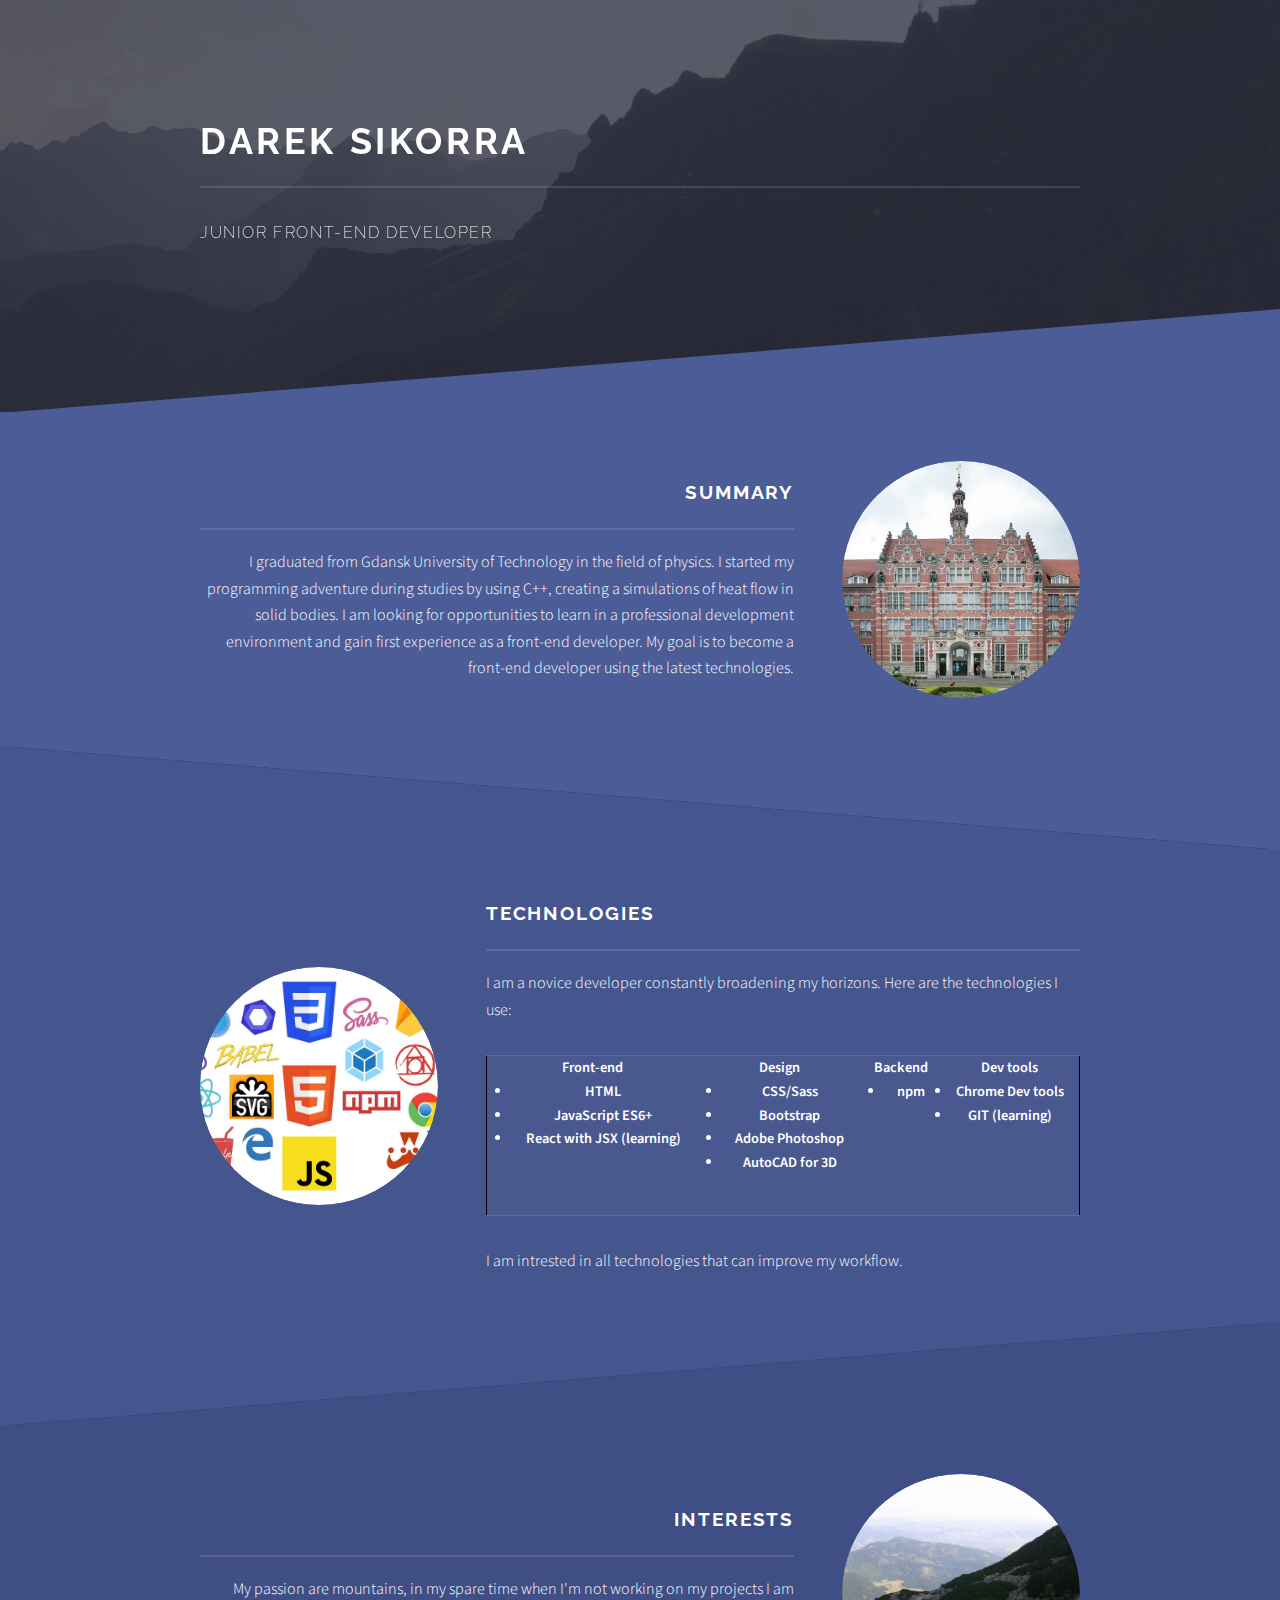
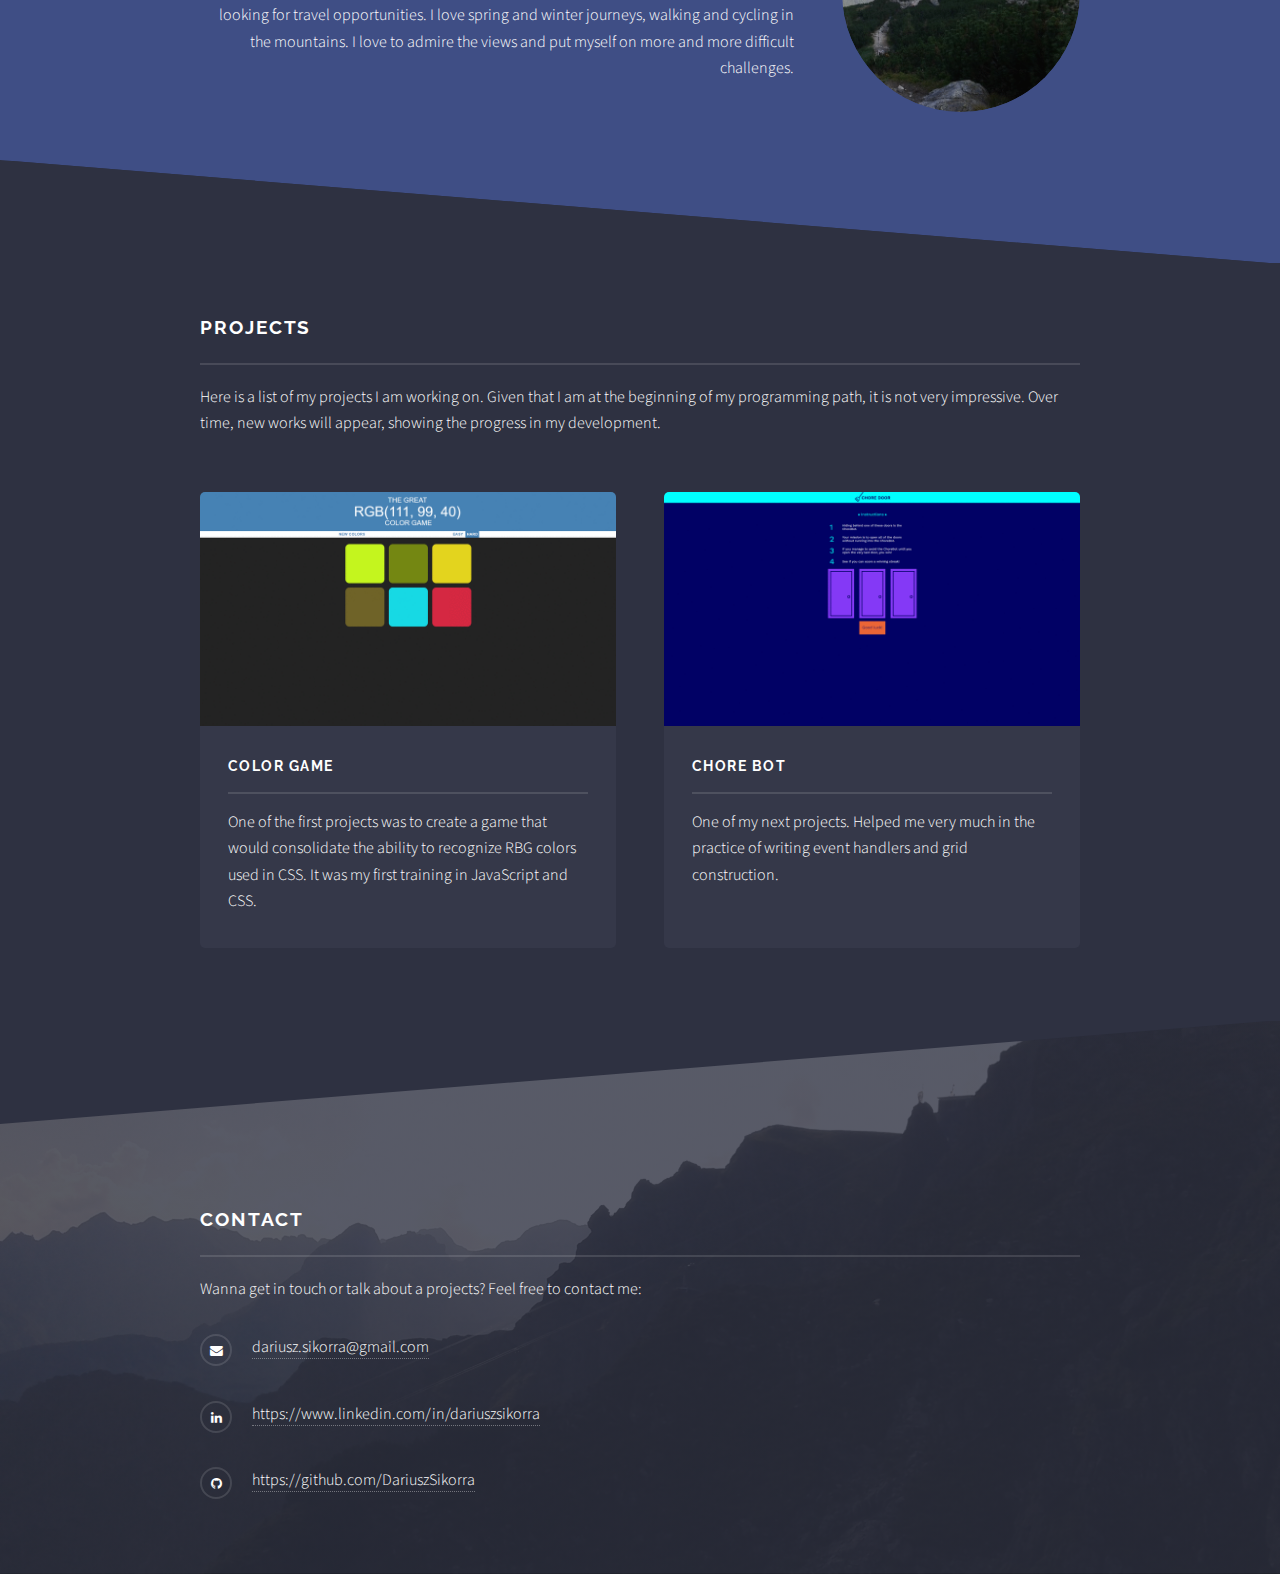
<file: index.html>
<!DOCTYPE html>
<html>
  <head>
    <title>Darek Sikorra Portfolio</title>
    <meta charset="utf-8" />
    <meta
      name="viewport"
      content="width=device-width, initial-scale=1, user-scalable=no"
    />
    <link rel="stylesheet" href="assets/css/main.css" />
    <noscript><link rel="stylesheet" href="assets/css/noscript.css"/></noscript>
  </head>
  <body class="is-preload">
    <!-- Page Wrapper -->
    <div id="page-wrapper">
      <!-- Header -->
      <header id="header" class="alt">
        <h1><a href="index.html">Portfolio</a></h1>
      </header>

      <!-- Banner -->
      <section id="banner">
        <div class="inner">
          <h2>Darek Sikorra</h2>
          <p>Junior Front-end Developer</p>
        </div>
      </section>

      <!-- Wrapper -->
      <section id="wrapper">
        <!-- One -->
        <section id="one" class="wrapper spotlight style1">
          <div class="inner">
            <a href="#" class="image"><img src="images/Politechnika-Gdanska.jpg" alt=""/></a>
            <div class="content">
              <h2 class="major">Summary</h2>
              <p>
                I graduated from Gdansk University of Technology in the field of
			        	physics. I started my programming adventure during studies by using C++,
				        creating a simulations of heat flow in solid bodies. I am looking for opportunities to learn in a
                professional development environment and gain first experience
                as a front-end developer. My goal is to become a front-end
                developer using the latest technologies.
              </p>
            </div>
          </div>
        </section>

        <!-- Two -->
        <section id="two" class="wrapper alt spotlight style2">
          <div class="inner">
            <a href="#" class="image"><img src="images/frontendTech.jpg" alt=""/></a>
            <div class="content">
              <h2 class="major">Technologies</h2>
              <p>
				I am a novice developer constantly broadening my horizons. Here
				are the technologies I use:
				<table id="tech">
					<tr>
						<th>Front-end
							<ul>
								<li>HTML</li>
								<li>JavaScript ES6+</li>
								<li>React with JSX (learning)</li>
							</ul>
						</th>
						<th>Design
							<ul>
								<li>CSS/Sass</li>
								<li>Bootstrap</li>
								<li>Adobe Photoshop</li>
								<li>AutoCAD for 3D</li>
							</ul>
						</th>
						<th>Backend
							<ul>
								<li>npm</li>
							</ul>
						</th>
						<th>Dev tools
              <li>Chrome Dev tools</li>
              <li>GIT (learning)</li>
						</th>
					</tr>
				</table>
				I am intrested in all technologies that can improve my workflow.
              </p>
            </div>
          </div>
        </section>

        <!-- Three -->
        <section id="three" class="wrapper spotlight style3">
          <div class="inner">
            <a href="#" class="image"><img src="images/intrestsGif.gif" alt=""/></a>
            <div class="content">
              <h2 class="major">Interests</h2>
              <p>My passion are mountains, in my spare time when I'm not working on my projects I am looking for travel opportunities. I
                love spring and winter journeys, walking and cycling in the mountains. I love to admire the views and put myself on more
                and more difficult challenges.</p>
            </div>
          </div>
        </section>

        <!-- Four -->
        <section id="four" class="wrapper alt style1">
          <div class="inner">
            <h2 class="major">Projects</h2>
            <p>Here is a list of my projects I am working on. Given that I am at the beginning of my programming path, it is not very
		      	impressive. Over time, new works will appear, showing the progress in my development.</p>
            <section class="features">
              <article>
                <a href="color_game/ColorGame.html" class="image"
                  ><img src="color_game/colorGame.gif" alt=""
                /></a>
                <h3 class="major">Color Game</h3>
                <p>One of the first projects was to create a game that would consolidate the ability to recognize RBG colors used in
				      	CSS. It was my first training in JavaScript and CSS.</p>
              </article>
              <article>
                <a href="./ChoreBotGame/index.html" class="image"
                  ><img src="./ChoreBotGame/ChorebotImg/Gif.gif" alt=""
                /></a>
                <h3 class="major">Chore Bot</h3>
                <p>One of my next projects. Helped me very much in the practice of writing event handlers and grid construction.</p>
              </article>
          </div>
        </section>
      </section>

      <!-- Footer -->
      <section id="footer">
        <div class="inner">
          <h2 class="major">Contact</h2>
          <p>Wanna get in touch or talk about a projects? Feel free to contact me:</p>
          <ul class="contact">
            <li class="fa-envelope">
              <a href="#">dariusz.sikorra@gmail.com</a>
            </li>
			<li class="fa-linkedin">
				<a href="https://www.linkedin.com/in/dariuszsikorra">https://www.linkedin.com/in/dariuszsikorra</a>
      </li>
      <li class="fa-github">
				<a href="https://github.com/DariuszSikorra">https://github.com/DariuszSikorra</a>
			</li>
          </ul>
        </div>
      </section>
    </div>

    <!-- Scripts -->
    <script src="assets/js/jquery.min.js"></script>
    <script src="assets/js/jquery.scrollex.min.js"></script>
    <script src="assets/js/browser.min.js"></script>
    <script src="assets/js/breakpoints.min.js"></script>
    <script src="assets/js/util.js"></script>
    <script src="assets/js/main.js"></script>
  </body>
</html>
</file>
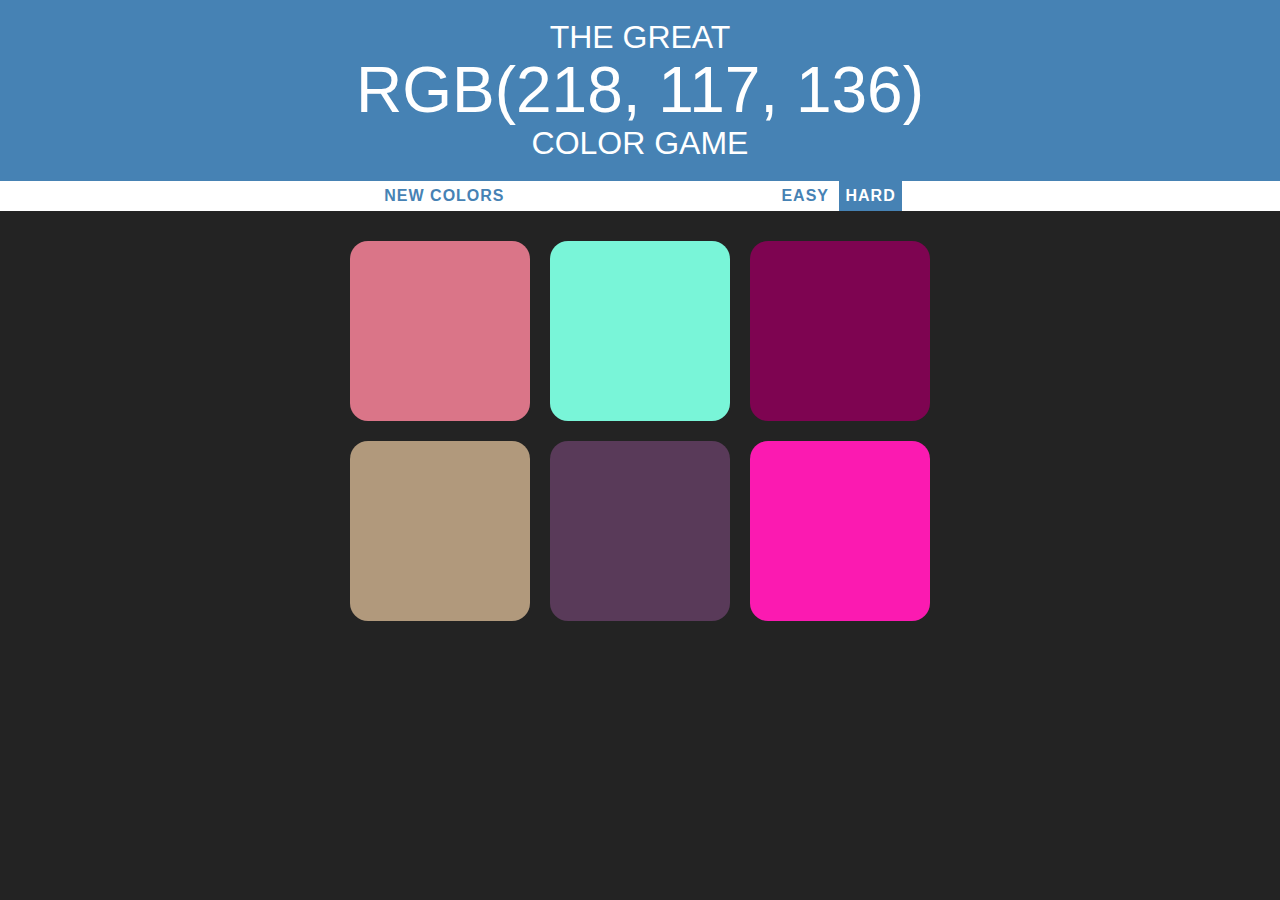
<file: color_game/ColorGame.html>
<!DOCTYPE html>
<html lang="en">
<head>
    <title>Color Game</title>
    <link rel="stylesheet" href="ColorGame.css">
</head>
<body>
    <h1>The Great <br>
        <span id="colorDisplay">RGB</span> 
        <br> Color Game
    </h1>

    <div id="stripe">
        <button id="reset">New Colors</button>
        <span id="message"></span>
        <button id="easyBtn">Easy</button>
        <button id="hardBtn" class="selected">Hard</button>
    </div>

    <div id="container">
        <div class="square"></div>
        <div class="square"></div>
        <div class="square"></div>
        <div class="square"></div>
        <div class="square"></div>
        <div class="square"></div>
    </div>

    <script src="ColorGame.js"></script>
</body>
</html>
</file>
<file: assets/css/noscript.css>
/*
	Solid State by HTML5 UP
	html5up.net | @ajlkn
	Free for personal and commercial use under the CCA 3.0 license (html5up.net/license)
*/

/* Banner */

	body.is-preload #banner .logo {
		-moz-transform: none;
		-webkit-transform: none;
		-ms-transform: none;
		transform: none;
		opacity: 1;
	}

	body.is-preload #banner h2 {
		opacity: 1;
		-moz-transform: none;
		-webkit-transform: none;
		-ms-transform: none;
		transform: none;
		-moz-filter: none;
		-webkit-filter: none;
		-ms-filter: none;
		filter: none;
	}

	body.is-preload #banner p {
		opacity: 01;
		-moz-transform: none;
		-webkit-transform: none;
		-ms-transform: none;
		transform: none;
		-moz-filter: none;
		-webkit-filter: none;
		-ms-filter: none;
		filter: none;
	}
</file>
<file: color_game/ColorGame.css>
body {
    background-color: #232323;
    margin:0;
    font-family: "Arial", "Montserrat";
}

h1 {
    color:white;
    text-align: center;
    background-color: steelblue;
    margin: 0;
    font-weight: normal;
    text-transform: uppercase;
    line-height: 1.1;
    padding: 20px 0;
}

#container {
    margin: 20px auto;
    max-width: 600px;
}

.square {
    width: 30%;
    background:purple;
    padding-bottom: 30%;
    float: left;
    margin: 1.66%;
    border-radius: 10%;
    transition: background 0.6s;
    -webkit-transition: background 0.6s;
    -moz-transition: background 0.6s;
}

#stripe {
    background-color: white;
    height: 30px;
    text-align: center;
}

.selected {
    color: white;
    background: steelblue;
}

#colorDisplay {
    font-size: 2em;
}

button {
    border:none;
    background: none;
    text-transform: uppercase;
    height: 100%;
    font-weight: 700;
    color: steelblue;
    letter-spacing: 1px;
    font-size: inherit;
    transition: all 0.3s;
    -webkit-transition: all 0.3s;
    -moz-transition: all 0.3s;
    outline: none;
}

button:hover {
    color: white;
    background: steelblue;
}

#message {
    display: inline-block;
    width: 20%;
}
</file>
<file: assets/css/main.css>
@import url(font-awesome.min.css);
@import url("https://fonts.googleapis.com/css?family=Raleway:200,700|Source+Sans+Pro:300,600,300italic,600italic");

/*
	Solid State by HTML5 UP
	html5up.net | @ajlkn
	Free for personal and commercial use under the CCA 3.0 license (html5up.net/license)
*/

html,
body,
div,
span,
applet,
object,
iframe,
h1,
h2,
h3,
h4,
h5,
h6,
p,
blockquote,
pre,
a,
abbr,
acronym,
address,
big,
cite,
code,
del,
dfn,
em,
img,
ins,
kbd,
q,
s,
samp,
small,
strike,
strong,
sub,
sup,
tt,
var,
b,
u,
i,
center,
dl,
dt,
dd,
ol,
ul,
li,
fieldset,
form,
label,
legend,
table,
caption,
tbody,
tfoot,
thead,
tr,
th,
td,
article,
aside,
canvas,
details,
embed,
figure,
figcaption,
footer,
header,
hgroup,
menu,
nav,
output,
ruby,
section,
summary,
time,
mark,
audio,
video {
  margin: 0;
  padding: 0;
  border: 0;
  font-size: 100%;
  font: inherit;
  vertical-align: baseline;
}

article,
aside,
details,
figcaption,
figure,
footer,
header,
hgroup,
menu,
nav,
section {
  display: block;
}

body {
  line-height: 1;
}

ol,
ul {
  list-style: none;
}

blockquote,
q {
  quotes: none;
}

blockquote:before,
blockquote:after,
q:before,
q:after {
  content: "";
  content: none;
}

table {
  border-collapse: collapse;
  border-spacing: 0;
}

body {
  -webkit-text-size-adjust: none;
}

mark {
  background-color: transparent;
  color: inherit;
}

input::-moz-focus-inner {
  border: 0;
  padding: 0;
}

input,
select,
textarea {
  -moz-appearance: none;
  -webkit-appearance: none;
  -ms-appearance: none;
  appearance: none;
}

/* Basic */

@-ms-viewport {
  width: device-width;
}

body {
  -ms-overflow-style: scrollbar;
}

@media screen and (max-width: 480px) {
  html,
  body {
    min-width: 320px;
  }
}

html {
  box-sizing: border-box;
}

*,
*:before,
*:after {
  box-sizing: inherit;
}

body {
  background-color: #2e3141;
  background-image: linear-gradient(
      to top,
      rgba(46, 49, 65, 0.8),
      rgba(46, 49, 65, 0.8)
    ),
    url("./images/20150811_093923.jpg");
  background-size: auto, cover;
  background-attachment: fixed, fixed;
  background-position: center, center;
}

body.is-preload *,
body.is-preload *:before,
body.is-preload *:after {
  -moz-animation: none !important;
  -webkit-animation: none !important;
  -ms-animation: none !important;
  animation: none !important;
  -moz-transition: none !important;
  -webkit-transition: none !important;
  -ms-transition: none !important;
  transition: none !important;
}

/* Type */

body,
input,
select,
textarea {
  color: #ffffff;
  font-family: "Source Sans Pro", Helvetica, sans-serif;
  font-size: 16.5pt;
  font-weight: 300;
  line-height: 1.65;
}

@media screen and (max-width: 1680px) {
  body,
  input,
  select,
  textarea {
    font-size: 13pt;
  }
}

@media screen and (max-width: 1280px) {
  body,
  input,
  select,
  textarea {
    font-size: 12pt;
  }
}

@media screen and (max-width: 980px) {
  body,
  input,
  select,
  textarea {
    font-size: 12pt;
  }
}

@media screen and (max-width: 736px) {
  body,
  input,
  select,
  textarea {
    font-size: 12pt;
  }
}

@media screen and (max-width: 480px) {
  body,
  input,
  select,
  textarea {
    font-size: 12pt;
  }
}

a {
  -moz-transition: color 0.2s ease-in-out, border-bottom-color 0.2s ease-in-out;
  -webkit-transition: color 0.2s ease-in-out,
    border-bottom-color 0.2s ease-in-out;
  -ms-transition: color 0.2s ease-in-out, border-bottom-color 0.2s ease-in-out;
  transition: color 0.2s ease-in-out, border-bottom-color 0.2s ease-in-out;
  border-bottom: dotted 1px rgba(255, 255, 255, 0.35);
  color: #ffffff;
  text-decoration: none;
}

a:hover {
  border-bottom-color: transparent;
  color: #ffffff !important;
}

a.special:not(.button) {
  text-decoration: none;
  border-bottom: 0;
  display: block;
  font-family: Raleway, Helvetica, sans-serif;
  font-size: 0.8em;
  font-weight: 700;
  letter-spacing: 0.1em;
  margin: 0 0 2em 0;
  text-transform: uppercase;
}

a.special:not(.button):before {
  -moz-osx-font-smoothing: grayscale;
  -webkit-font-smoothing: antialiased;
  font-family: FontAwesome;
  font-style: normal;
  font-weight: normal;
  text-transform: none !important;
}

a.special:not(.button):before {
  -moz-transition: background-color 0.2s ease-in-out;
  -webkit-transition: background-color 0.2s ease-in-out;
  -ms-transition: background-color 0.2s ease-in-out;
  transition: background-color 0.2s ease-in-out;
  border-radius: 100%;
  border: solid 2px rgba(255, 255, 255, 0.125);
  content: "\f105";
  display: inline-block;
  font-size: 1.25em;
  height: 2em;
  line-height: 1.65em;
  margin-right: 0.85em;
  text-align: center;
  text-indent: 0.15em;
  vertical-align: middle;
  width: 2em;
}

a.special:not(.button):hover:before {
  background-color: rgba(255, 255, 255, 0.025);
}

a.special:not(.button):active:before {
  background-color: rgba(255, 255, 255, 0.075);
}

strong,
b {
  color: #ffffff;
  font-weight: 600;
}

em,
i {
  font-style: italic;
}

p {
  margin: 0 0 2em 0;
}

h1,
h2,
h3,
h4,
h5,
h6 {
  color: #ffffff;
  font-family: Raleway, Helvetica, sans-serif;
  font-weight: 700;
  letter-spacing: 0.1em;
  margin: 0 0 1em 0;
  text-transform: uppercase;
}

h1 a,
h2 a,
h3 a,
h4 a,
h5 a,
h6 a {
  color: inherit;
  text-decoration: none;
  border-bottom: 0;
}

h1 span,
h2 span,
h3 span,
h4 span,
h5 span,
h6 span {
  font-weight: 200;
}

h1.major,
h2.major,
h3.major,
h4.major,
h5.major,
h6.major {
  padding-bottom: 1em;
  border-bottom: solid 2px rgba(255, 255, 255, 0.125);
}

h2 {
  font-size: 1.2em;
}

h3 {
  font-size: 0.9em;
}

h4 {
  font-size: 0.7em;
}

h5 {
  font-size: 0.7em;
}

h6 {
  font-size: 0.7em;
}

@media screen and (max-width: 736px) {
  h2 {
    font-size: 1em;
  }

  h3 {
    font-size: 0.8em;
  }
}

sub {
  font-size: 0.8em;
  position: relative;
  top: 0.5em;
}

sup {
  font-size: 0.8em;
  position: relative;
  top: -0.5em;
}

blockquote {
  border-left: solid 4px rgba(255, 255, 255, 0.125);
  font-style: italic;
  margin: 0 0 2em 0;
  padding: 0.5em 0 0.5em 2em;
}

code {
  background: rgba(255, 255, 255, 0.025);
  border-radius: 5px;
  border: solid 2px rgba(255, 255, 255, 0.125);
  font-family: "Courier New", monospace;
  font-size: 0.9em;
  margin: 0 0.25em;
  padding: 0.25em 0.65em;
}

pre {
  -webkit-overflow-scrolling: touch;
  font-family: "Courier New", monospace;
  font-size: 0.9em;
  margin: 0 0 2em 0;
}

pre code {
  display: block;
  line-height: 1.75em;
  padding: 1em 1.5em;
  overflow-x: auto;
}

hr {
  border: 0;
  border-bottom: solid 2px rgba(255, 255, 255, 0.125);
  margin: 2.5em 0;
}

hr.major {
  margin: 4em 0;
}

.align-left {
  text-align: left;
}

.align-center {
  text-align: center;
}

.align-right {
  text-align: right;
}

/* Row */

.row {
  display: flex;
  flex-wrap: wrap;
  box-sizing: border-box;
  align-items: stretch;
}

.row > * {
  box-sizing: border-box;
}

.row.gtr-uniform > * > :last-child {
  margin-bottom: 0;
}

.row.aln-left {
  justify-content: flex-start;
}

.row.aln-center {
  justify-content: center;
}

.row.aln-right {
  justify-content: flex-end;
}

.row.aln-top {
  align-items: flex-start;
}

.row.aln-middle {
  align-items: center;
}

.row.aln-bottom {
  align-items: flex-end;
}

.row > .imp {
  order: -1;
}

.row > .col-1 {
  width: 8.3333333333%;
}

.row > .off-1 {
  margin-left: 8.3333333333%;
}

.row > .col-2 {
  width: 16.6666666667%;
}

.row > .off-2 {
  margin-left: 16.6666666667%;
}

.row > .col-3 {
  width: 25%;
}

.row > .off-3 {
  margin-left: 25%;
}

.row > .col-4 {
  width: 33.3333333333%;
}

.row > .off-4 {
  margin-left: 33.3333333333%;
}

.row > .col-5 {
  width: 41.6666666667%;
}

.row > .off-5 {
  margin-left: 41.6666666667%;
}

.row > .col-6 {
  width: 50%;
}

.row > .off-6 {
  margin-left: 50%;
}

.row > .col-7 {
  width: 58.3333333333%;
}

.row > .off-7 {
  margin-left: 58.3333333333%;
}

.row > .col-8 {
  width: 66.6666666667%;
}

.row > .off-8 {
  margin-left: 66.6666666667%;
}

.row > .col-9 {
  width: 75%;
}

.row > .off-9 {
  margin-left: 75%;
}

.row > .col-10 {
  width: 83.3333333333%;
}

.row > .off-10 {
  margin-left: 83.3333333333%;
}

.row > .col-11 {
  width: 91.6666666667%;
}

.row > .off-11 {
  margin-left: 91.6666666667%;
}

.row > .col-12 {
  width: 100%;
}

.row > .off-12 {
  margin-left: 100%;
}

.row.gtr-0 {
  margin-top: 0;
  margin-left: 0em;
}

.row.gtr-0 > * {
  padding: 0 0 0 0em;
}

.row.gtr-0.gtr-uniform {
  margin-top: 0em;
}

.row.gtr-0.gtr-uniform > * {
  padding-top: 0em;
}

.row.gtr-25 {
  margin-top: 0;
  margin-left: -0.4375em;
}

.row.gtr-25 > * {
  padding: 0 0 0 0.4375em;
}

.row.gtr-25.gtr-uniform {
  margin-top: -0.4375em;
}

.row.gtr-25.gtr-uniform > * {
  padding-top: 0.4375em;
}

.row.gtr-50 {
  margin-top: 0;
  margin-left: -0.875em;
}

.row.gtr-50 > * {
  padding: 0 0 0 0.875em;
}

.row.gtr-50.gtr-uniform {
  margin-top: -0.875em;
}

.row.gtr-50.gtr-uniform > * {
  padding-top: 0.875em;
}

.row {
  margin-top: 0;
  margin-left: -1.75em;
}

.row > * {
  padding: 0 0 0 1.75em;
}

.row.gtr-uniform {
  margin-top: -1.75em;
}

.row.gtr-uniform > * {
  padding-top: 1.75em;
}

.row.gtr-150 {
  margin-top: 0;
  margin-left: -2.625em;
}

.row.gtr-150 > * {
  padding: 0 0 0 2.625em;
}

.row.gtr-150.gtr-uniform {
  margin-top: -2.625em;
}

.row.gtr-150.gtr-uniform > * {
  padding-top: 2.625em;
}

.row.gtr-200 {
  margin-top: 0;
  margin-left: -3.5em;
}

.row.gtr-200 > * {
  padding: 0 0 0 3.5em;
}

.row.gtr-200.gtr-uniform {
  margin-top: -3.5em;
}

.row.gtr-200.gtr-uniform > * {
  padding-top: 3.5em;
}

@media screen and (max-width: 1680px) {
  .row {
    display: flex;
    flex-wrap: wrap;
    box-sizing: border-box;
    align-items: stretch;
  }

  .row > * {
    box-sizing: border-box;
  }

  .row.gtr-uniform > * > :last-child {
    margin-bottom: 0;
  }

  .row.aln-left {
    justify-content: flex-start;
  }

  .row.aln-center {
    justify-content: center;
  }

  .row.aln-right {
    justify-content: flex-end;
  }

  .row.aln-top {
    align-items: flex-start;
  }

  .row.aln-middle {
    align-items: center;
  }

  .row.aln-bottom {
    align-items: flex-end;
  }

  .row > .imp-xlarge {
    order: -1;
  }

  .row > .col-1-xlarge {
    width: 8.3333333333%;
  }

  .row > .off-1-xlarge {
    margin-left: 8.3333333333%;
  }

  .row > .col-2-xlarge {
    width: 16.6666666667%;
  }

  .row > .off-2-xlarge {
    margin-left: 16.6666666667%;
  }

  .row > .col-3-xlarge {
    width: 25%;
  }

  .row > .off-3-xlarge {
    margin-left: 25%;
  }

  .row > .col-4-xlarge {
    width: 33.3333333333%;
  }

  .row > .off-4-xlarge {
    margin-left: 33.3333333333%;
  }

  .row > .col-5-xlarge {
    width: 41.6666666667%;
  }

  .row > .off-5-xlarge {
    margin-left: 41.6666666667%;
  }

  .row > .col-6-xlarge {
    width: 50%;
  }

  .row > .off-6-xlarge {
    margin-left: 50%;
  }

  .row > .col-7-xlarge {
    width: 58.3333333333%;
  }

  .row > .off-7-xlarge {
    margin-left: 58.3333333333%;
  }

  .row > .col-8-xlarge {
    width: 66.6666666667%;
  }

  .row > .off-8-xlarge {
    margin-left: 66.6666666667%;
  }

  .row > .col-9-xlarge {
    width: 75%;
  }

  .row > .off-9-xlarge {
    margin-left: 75%;
  }

  .row > .col-10-xlarge {
    width: 83.3333333333%;
  }

  .row > .off-10-xlarge {
    margin-left: 83.3333333333%;
  }

  .row > .col-11-xlarge {
    width: 91.6666666667%;
  }

  .row > .off-11-xlarge {
    margin-left: 91.6666666667%;
  }

  .row > .col-12-xlarge {
    width: 100%;
  }

  .row > .off-12-xlarge {
    margin-left: 100%;
  }

  .row.gtr-0 {
    margin-top: 0;
    margin-left: 0em;
  }

  .row.gtr-0 > * {
    padding: 0 0 0 0em;
  }

  .row.gtr-0.gtr-uniform {
    margin-top: 0em;
  }

  .row.gtr-0.gtr-uniform > * {
    padding-top: 0em;
  }

  .row.gtr-25 {
    margin-top: 0;
    margin-left: -0.4375em;
  }

  .row.gtr-25 > * {
    padding: 0 0 0 0.4375em;
  }

  .row.gtr-25.gtr-uniform {
    margin-top: -0.4375em;
  }

  .row.gtr-25.gtr-uniform > * {
    padding-top: 0.4375em;
  }

  .row.gtr-50 {
    margin-top: 0;
    margin-left: -0.875em;
  }

  .row.gtr-50 > * {
    padding: 0 0 0 0.875em;
  }

  .row.gtr-50.gtr-uniform {
    margin-top: -0.875em;
  }

  .row.gtr-50.gtr-uniform > * {
    padding-top: 0.875em;
  }

  .row {
    margin-top: 0;
    margin-left: -1.75em;
  }

  .row > * {
    padding: 0 0 0 1.75em;
  }

  .row.gtr-uniform {
    margin-top: -1.75em;
  }

  .row.gtr-uniform > * {
    padding-top: 1.75em;
  }

  .row.gtr-150 {
    margin-top: 0;
    margin-left: -2.625em;
  }

  .row.gtr-150 > * {
    padding: 0 0 0 2.625em;
  }

  .row.gtr-150.gtr-uniform {
    margin-top: -2.625em;
  }

  .row.gtr-150.gtr-uniform > * {
    padding-top: 2.625em;
  }

  .row.gtr-200 {
    margin-top: 0;
    margin-left: -3.5em;
  }

  .row.gtr-200 > * {
    padding: 0 0 0 3.5em;
  }

  .row.gtr-200.gtr-uniform {
    margin-top: -3.5em;
  }

  .row.gtr-200.gtr-uniform > * {
    padding-top: 3.5em;
  }
}

@media screen and (max-width: 1280px) {
  .row {
    display: flex;
    flex-wrap: wrap;
    box-sizing: border-box;
    align-items: stretch;
  }

  .row > * {
    box-sizing: border-box;
  }

  .row.gtr-uniform > * > :last-child {
    margin-bottom: 0;
  }

  .row.aln-left {
    justify-content: flex-start;
  }

  .row.aln-center {
    justify-content: center;
  }

  .row.aln-right {
    justify-content: flex-end;
  }

  .row.aln-top {
    align-items: flex-start;
  }

  .row.aln-middle {
    align-items: center;
  }

  .row.aln-bottom {
    align-items: flex-end;
  }

  .row > .imp-large {
    order: -1;
  }

  .row > .col-1-large {
    width: 8.3333333333%;
  }

  .row > .off-1-large {
    margin-left: 8.3333333333%;
  }

  .row > .col-2-large {
    width: 16.6666666667%;
  }

  .row > .off-2-large {
    margin-left: 16.6666666667%;
  }

  .row > .col-3-large {
    width: 25%;
  }

  .row > .off-3-large {
    margin-left: 25%;
  }

  .row > .col-4-large {
    width: 33.3333333333%;
  }

  .row > .off-4-large {
    margin-left: 33.3333333333%;
  }

  .row > .col-5-large {
    width: 41.6666666667%;
  }

  .row > .off-5-large {
    margin-left: 41.6666666667%;
  }

  .row > .col-6-large {
    width: 50%;
  }

  .row > .off-6-large {
    margin-left: 50%;
  }

  .row > .col-7-large {
    width: 58.3333333333%;
  }

  .row > .off-7-large {
    margin-left: 58.3333333333%;
  }

  .row > .col-8-large {
    width: 66.6666666667%;
  }

  .row > .off-8-large {
    margin-left: 66.6666666667%;
  }

  .row > .col-9-large {
    width: 75%;
  }

  .row > .off-9-large {
    margin-left: 75%;
  }

  .row > .col-10-large {
    width: 83.3333333333%;
  }

  .row > .off-10-large {
    margin-left: 83.3333333333%;
  }

  .row > .col-11-large {
    width: 91.6666666667%;
  }

  .row > .off-11-large {
    margin-left: 91.6666666667%;
  }

  .row > .col-12-large {
    width: 100%;
  }

  .row > .off-12-large {
    margin-left: 100%;
  }

  .row.gtr-0 {
    margin-top: 0;
    margin-left: 0em;
  }

  .row.gtr-0 > * {
    padding: 0 0 0 0em;
  }

  .row.gtr-0.gtr-uniform {
    margin-top: 0em;
  }

  .row.gtr-0.gtr-uniform > * {
    padding-top: 0em;
  }

  .row.gtr-25 {
    margin-top: 0;
    margin-left: -0.4375em;
  }

  .row.gtr-25 > * {
    padding: 0 0 0 0.4375em;
  }

  .row.gtr-25.gtr-uniform {
    margin-top: -0.4375em;
  }

  .row.gtr-25.gtr-uniform > * {
    padding-top: 0.4375em;
  }

  .row.gtr-50 {
    margin-top: 0;
    margin-left: -0.875em;
  }

  .row.gtr-50 > * {
    padding: 0 0 0 0.875em;
  }

  .row.gtr-50.gtr-uniform {
    margin-top: -0.875em;
  }

  .row.gtr-50.gtr-uniform > * {
    padding-top: 0.875em;
  }

  .row {
    margin-top: 0;
    margin-left: -1.75em;
  }

  .row > * {
    padding: 0 0 0 1.75em;
  }

  .row.gtr-uniform {
    margin-top: -1.75em;
  }

  .row.gtr-uniform > * {
    padding-top: 1.75em;
  }

  .row.gtr-150 {
    margin-top: 0;
    margin-left: -2.625em;
  }

  .row.gtr-150 > * {
    padding: 0 0 0 2.625em;
  }

  .row.gtr-150.gtr-uniform {
    margin-top: -2.625em;
  }

  .row.gtr-150.gtr-uniform > * {
    padding-top: 2.625em;
  }

  .row.gtr-200 {
    margin-top: 0;
    margin-left: -3.5em;
  }

  .row.gtr-200 > * {
    padding: 0 0 0 3.5em;
  }

  .row.gtr-200.gtr-uniform {
    margin-top: -3.5em;
  }

  .row.gtr-200.gtr-uniform > * {
    padding-top: 3.5em;
  }
}

@media screen and (max-width: 980px) {
  .row {
    display: flex;
    flex-wrap: wrap;
    box-sizing: border-box;
    align-items: stretch;
  }

  .row > * {
    box-sizing: border-box;
  }

  .row.gtr-uniform > * > :last-child {
    margin-bottom: 0;
  }

  .row.aln-left {
    justify-content: flex-start;
  }

  .row.aln-center {
    justify-content: center;
  }

  .row.aln-right {
    justify-content: flex-end;
  }

  .row.aln-top {
    align-items: flex-start;
  }

  .row.aln-middle {
    align-items: center;
  }

  .row.aln-bottom {
    align-items: flex-end;
  }

  .row > .imp-medium {
    order: -1;
  }

  .row > .col-1-medium {
    width: 8.3333333333%;
  }

  .row > .off-1-medium {
    margin-left: 8.3333333333%;
  }

  .row > .col-2-medium {
    width: 16.6666666667%;
  }

  .row > .off-2-medium {
    margin-left: 16.6666666667%;
  }

  .row > .col-3-medium {
    width: 25%;
  }

  .row > .off-3-medium {
    margin-left: 25%;
  }

  .row > .col-4-medium {
    width: 33.3333333333%;
  }

  .row > .off-4-medium {
    margin-left: 33.3333333333%;
  }

  .row > .col-5-medium {
    width: 41.6666666667%;
  }

  .row > .off-5-medium {
    margin-left: 41.6666666667%;
  }

  .row > .col-6-medium {
    width: 50%;
  }

  .row > .off-6-medium {
    margin-left: 50%;
  }

  .row > .col-7-medium {
    width: 58.3333333333%;
  }

  .row > .off-7-medium {
    margin-left: 58.3333333333%;
  }

  .row > .col-8-medium {
    width: 66.6666666667%;
  }

  .row > .off-8-medium {
    margin-left: 66.6666666667%;
  }

  .row > .col-9-medium {
    width: 75%;
  }

  .row > .off-9-medium {
    margin-left: 75%;
  }

  .row > .col-10-medium {
    width: 83.3333333333%;
  }

  .row > .off-10-medium {
    margin-left: 83.3333333333%;
  }

  .row > .col-11-medium {
    width: 91.6666666667%;
  }

  .row > .off-11-medium {
    margin-left: 91.6666666667%;
  }

  .row > .col-12-medium {
    width: 100%;
  }

  .row > .off-12-medium {
    margin-left: 100%;
  }

  .row.gtr-0 {
    margin-top: 0;
    margin-left: 0em;
  }

  .row.gtr-0 > * {
    padding: 0 0 0 0em;
  }

  .row.gtr-0.gtr-uniform {
    margin-top: 0em;
  }

  .row.gtr-0.gtr-uniform > * {
    padding-top: 0em;
  }

  .row.gtr-25 {
    margin-top: 0;
    margin-left: -0.4375em;
  }

  .row.gtr-25 > * {
    padding: 0 0 0 0.4375em;
  }

  .row.gtr-25.gtr-uniform {
    margin-top: -0.4375em;
  }

  .row.gtr-25.gtr-uniform > * {
    padding-top: 0.4375em;
  }

  .row.gtr-50 {
    margin-top: 0;
    margin-left: -0.875em;
  }

  .row.gtr-50 > * {
    padding: 0 0 0 0.875em;
  }

  .row.gtr-50.gtr-uniform {
    margin-top: -0.875em;
  }

  .row.gtr-50.gtr-uniform > * {
    padding-top: 0.875em;
  }

  .row {
    margin-top: 0;
    margin-left: -1.75em;
  }

  .row > * {
    padding: 0 0 0 1.75em;
  }

  .row.gtr-uniform {
    margin-top: -1.75em;
  }

  .row.gtr-uniform > * {
    padding-top: 1.75em;
  }

  .row.gtr-150 {
    margin-top: 0;
    margin-left: -2.625em;
  }

  .row.gtr-150 > * {
    padding: 0 0 0 2.625em;
  }

  .row.gtr-150.gtr-uniform {
    margin-top: -2.625em;
  }

  .row.gtr-150.gtr-uniform > * {
    padding-top: 2.625em;
  }

  .row.gtr-200 {
    margin-top: 0;
    margin-left: -3.5em;
  }

  .row.gtr-200 > * {
    padding: 0 0 0 3.5em;
  }

  .row.gtr-200.gtr-uniform {
    margin-top: -3.5em;
  }

  .row.gtr-200.gtr-uniform > * {
    padding-top: 3.5em;
  }
}

@media screen and (max-width: 736px) {
  .row {
    display: flex;
    flex-wrap: wrap;
    box-sizing: border-box;
    align-items: stretch;
  }

  .row > * {
    box-sizing: border-box;
  }

  .row.gtr-uniform > * > :last-child {
    margin-bottom: 0;
  }

  .row.aln-left {
    justify-content: flex-start;
  }

  .row.aln-center {
    justify-content: center;
  }

  .row.aln-right {
    justify-content: flex-end;
  }

  .row.aln-top {
    align-items: flex-start;
  }

  .row.aln-middle {
    align-items: center;
  }

  .row.aln-bottom {
    align-items: flex-end;
  }

  .row > .imp-small {
    order: -1;
  }

  .row > .col-1-small {
    width: 8.3333333333%;
  }

  .row > .off-1-small {
    margin-left: 8.3333333333%;
  }

  .row > .col-2-small {
    width: 16.6666666667%;
  }

  .row > .off-2-small {
    margin-left: 16.6666666667%;
  }

  .row > .col-3-small {
    width: 25%;
  }

  .row > .off-3-small {
    margin-left: 25%;
  }

  .row > .col-4-small {
    width: 33.3333333333%;
  }

  .row > .off-4-small {
    margin-left: 33.3333333333%;
  }

  .row > .col-5-small {
    width: 41.6666666667%;
  }

  .row > .off-5-small {
    margin-left: 41.6666666667%;
  }

  .row > .col-6-small {
    width: 50%;
  }

  .row > .off-6-small {
    margin-left: 50%;
  }

  .row > .col-7-small {
    width: 58.3333333333%;
  }

  .row > .off-7-small {
    margin-left: 58.3333333333%;
  }

  .row > .col-8-small {
    width: 66.6666666667%;
  }

  .row > .off-8-small {
    margin-left: 66.6666666667%;
  }

  .row > .col-9-small {
    width: 75%;
  }

  .row > .off-9-small {
    margin-left: 75%;
  }

  .row > .col-10-small {
    width: 83.3333333333%;
  }

  .row > .off-10-small {
    margin-left: 83.3333333333%;
  }

  .row > .col-11-small {
    width: 91.6666666667%;
  }

  .row > .off-11-small {
    margin-left: 91.6666666667%;
  }

  .row > .col-12-small {
    width: 100%;
  }

  .row > .off-12-small {
    margin-left: 100%;
  }

  .row.gtr-0 {
    margin-top: 0;
    margin-left: 0em;
  }

  .row.gtr-0 > * {
    padding: 0 0 0 0em;
  }

  .row.gtr-0.gtr-uniform {
    margin-top: 0em;
  }

  .row.gtr-0.gtr-uniform > * {
    padding-top: 0em;
  }

  .row.gtr-25 {
    margin-top: 0;
    margin-left: -0.3125em;
  }

  .row.gtr-25 > * {
    padding: 0 0 0 0.3125em;
  }

  .row.gtr-25.gtr-uniform {
    margin-top: -0.3125em;
  }

  .row.gtr-25.gtr-uniform > * {
    padding-top: 0.3125em;
  }

  .row.gtr-50 {
    margin-top: 0;
    margin-left: -0.625em;
  }

  .row.gtr-50 > * {
    padding: 0 0 0 0.625em;
  }

  .row.gtr-50.gtr-uniform {
    margin-top: -0.625em;
  }

  .row.gtr-50.gtr-uniform > * {
    padding-top: 0.625em;
  }

  .row {
    margin-top: 0;
    margin-left: -1.25em;
  }

  .row > * {
    padding: 0 0 0 1.25em;
  }

  .row.gtr-uniform {
    margin-top: -1.25em;
  }

  .row.gtr-uniform > * {
    padding-top: 1.25em;
  }

  .row.gtr-150 {
    margin-top: 0;
    margin-left: -1.875em;
  }

  .row.gtr-150 > * {
    padding: 0 0 0 1.875em;
  }

  .row.gtr-150.gtr-uniform {
    margin-top: -1.875em;
  }

  .row.gtr-150.gtr-uniform > * {
    padding-top: 1.875em;
  }

  .row.gtr-200 {
    margin-top: 0;
    margin-left: -2.5em;
  }

  .row.gtr-200 > * {
    padding: 0 0 0 2.5em;
  }

  .row.gtr-200.gtr-uniform {
    margin-top: -2.5em;
  }

  .row.gtr-200.gtr-uniform > * {
    padding-top: 2.5em;
  }
}

@media screen and (max-width: 480px) {
  .row {
    display: flex;
    flex-wrap: wrap;
    box-sizing: border-box;
    align-items: stretch;
  }

  .row > * {
    box-sizing: border-box;
  }

  .row.gtr-uniform > * > :last-child {
    margin-bottom: 0;
  }

  .row.aln-left {
    justify-content: flex-start;
  }

  .row.aln-center {
    justify-content: center;
  }

  .row.aln-right {
    justify-content: flex-end;
  }

  .row.aln-top {
    align-items: flex-start;
  }

  .row.aln-middle {
    align-items: center;
  }

  .row.aln-bottom {
    align-items: flex-end;
  }

  .row > .imp-xsmall {
    order: -1;
  }

  .row > .col-1-xsmall {
    width: 8.3333333333%;
  }

  .row > .off-1-xsmall {
    margin-left: 8.3333333333%;
  }

  .row > .col-2-xsmall {
    width: 16.6666666667%;
  }

  .row > .off-2-xsmall {
    margin-left: 16.6666666667%;
  }

  .row > .col-3-xsmall {
    width: 25%;
  }

  .row > .off-3-xsmall {
    margin-left: 25%;
  }

  .row > .col-4-xsmall {
    width: 33.3333333333%;
  }

  .row > .off-4-xsmall {
    margin-left: 33.3333333333%;
  }

  .row > .col-5-xsmall {
    width: 41.6666666667%;
  }

  .row > .off-5-xsmall {
    margin-left: 41.6666666667%;
  }

  .row > .col-6-xsmall {
    width: 50%;
  }

  .row > .off-6-xsmall {
    margin-left: 50%;
  }

  .row > .col-7-xsmall {
    width: 58.3333333333%;
  }

  .row > .off-7-xsmall {
    margin-left: 58.3333333333%;
  }

  .row > .col-8-xsmall {
    width: 66.6666666667%;
  }

  .row > .off-8-xsmall {
    margin-left: 66.6666666667%;
  }

  .row > .col-9-xsmall {
    width: 75%;
  }

  .row > .off-9-xsmall {
    margin-left: 75%;
  }

  .row > .col-10-xsmall {
    width: 83.3333333333%;
  }

  .row > .off-10-xsmall {
    margin-left: 83.3333333333%;
  }

  .row > .col-11-xsmall {
    width: 91.6666666667%;
  }

  .row > .off-11-xsmall {
    margin-left: 91.6666666667%;
  }

  .row > .col-12-xsmall {
    width: 100%;
  }

  .row > .off-12-xsmall {
    margin-left: 100%;
  }

  .row.gtr-0 {
    margin-top: 0;
    margin-left: 0em;
  }

  .row.gtr-0 > * {
    padding: 0 0 0 0em;
  }

  .row.gtr-0.gtr-uniform {
    margin-top: 0em;
  }

  .row.gtr-0.gtr-uniform > * {
    padding-top: 0em;
  }

  .row.gtr-25 {
    margin-top: 0;
    margin-left: -0.3125em;
  }

  .row.gtr-25 > * {
    padding: 0 0 0 0.3125em;
  }

  .row.gtr-25.gtr-uniform {
    margin-top: -0.3125em;
  }

  .row.gtr-25.gtr-uniform > * {
    padding-top: 0.3125em;
  }

  .row.gtr-50 {
    margin-top: 0;
    margin-left: -0.625em;
  }

  .row.gtr-50 > * {
    padding: 0 0 0 0.625em;
  }

  .row.gtr-50.gtr-uniform {
    margin-top: -0.625em;
  }

  .row.gtr-50.gtr-uniform > * {
    padding-top: 0.625em;
  }

  .row {
    margin-top: 0;
    margin-left: -1.25em;
  }

  .row > * {
    padding: 0 0 0 1.25em;
  }

  .row.gtr-uniform {
    margin-top: -1.25em;
  }

  .row.gtr-uniform > * {
    padding-top: 1.25em;
  }

  .row.gtr-150 {
    margin-top: 0;
    margin-left: -1.875em;
  }

  .row.gtr-150 > * {
    padding: 0 0 0 1.875em;
  }

  .row.gtr-150.gtr-uniform {
    margin-top: -1.875em;
  }

  .row.gtr-150.gtr-uniform > * {
    padding-top: 1.875em;
  }

  .row.gtr-200 {
    margin-top: 0;
    margin-left: -2.5em;
  }

  .row.gtr-200 > * {
    padding: 0 0 0 2.5em;
  }

  .row.gtr-200.gtr-uniform {
    margin-top: -2.5em;
  }

  .row.gtr-200.gtr-uniform > * {
    padding-top: 2.5em;
  }
}

@media screen and (max-width: 360px) {
  .row {
    display: flex;
    flex-wrap: wrap;
    box-sizing: border-box;
    align-items: stretch;
  }

  .row > * {
    box-sizing: border-box;
  }

  .row.gtr-uniform > * > :last-child {
    margin-bottom: 0;
  }

  .row.aln-left {
    justify-content: flex-start;
  }

  .row.aln-center {
    justify-content: center;
  }

  .row.aln-right {
    justify-content: flex-end;
  }

  .row.aln-top {
    align-items: flex-start;
  }

  .row.aln-middle {
    align-items: center;
  }

  .row.aln-bottom {
    align-items: flex-end;
  }

  .row > .imp-xxsmall {
    order: -1;
  }

  .row > .col-1-xxsmall {
    width: 8.3333333333%;
  }

  .row > .off-1-xxsmall {
    margin-left: 8.3333333333%;
  }

  .row > .col-2-xxsmall {
    width: 16.6666666667%;
  }

  .row > .off-2-xxsmall {
    margin-left: 16.6666666667%;
  }

  .row > .col-3-xxsmall {
    width: 25%;
  }

  .row > .off-3-xxsmall {
    margin-left: 25%;
  }

  .row > .col-4-xxsmall {
    width: 33.3333333333%;
  }

  .row > .off-4-xxsmall {
    margin-left: 33.3333333333%;
  }

  .row > .col-5-xxsmall {
    width: 41.6666666667%;
  }

  .row > .off-5-xxsmall {
    margin-left: 41.6666666667%;
  }

  .row > .col-6-xxsmall {
    width: 50%;
  }

  .row > .off-6-xxsmall {
    margin-left: 50%;
  }

  .row > .col-7-xxsmall {
    width: 58.3333333333%;
  }

  .row > .off-7-xxsmall {
    margin-left: 58.3333333333%;
  }

  .row > .col-8-xxsmall {
    width: 66.6666666667%;
  }

  .row > .off-8-xxsmall {
    margin-left: 66.6666666667%;
  }

  .row > .col-9-xxsmall {
    width: 75%;
  }

  .row > .off-9-xxsmall {
    margin-left: 75%;
  }

  .row > .col-10-xxsmall {
    width: 83.3333333333%;
  }

  .row > .off-10-xxsmall {
    margin-left: 83.3333333333%;
  }

  .row > .col-11-xxsmall {
    width: 91.6666666667%;
  }

  .row > .off-11-xxsmall {
    margin-left: 91.6666666667%;
  }

  .row > .col-12-xxsmall {
    width: 100%;
  }

  .row > .off-12-xxsmall {
    margin-left: 100%;
  }

  .row.gtr-0 {
    margin-top: 0;
    margin-left: 0em;
  }

  .row.gtr-0 > * {
    padding: 0 0 0 0em;
  }

  .row.gtr-0.gtr-uniform {
    margin-top: 0em;
  }

  .row.gtr-0.gtr-uniform > * {
    padding-top: 0em;
  }

  .row.gtr-25 {
    margin-top: 0;
    margin-left: -0.3125em;
  }

  .row.gtr-25 > * {
    padding: 0 0 0 0.3125em;
  }

  .row.gtr-25.gtr-uniform {
    margin-top: -0.3125em;
  }

  .row.gtr-25.gtr-uniform > * {
    padding-top: 0.3125em;
  }

  .row.gtr-50 {
    margin-top: 0;
    margin-left: -0.625em;
  }

  .row.gtr-50 > * {
    padding: 0 0 0 0.625em;
  }

  .row.gtr-50.gtr-uniform {
    margin-top: -0.625em;
  }

  .row.gtr-50.gtr-uniform > * {
    padding-top: 0.625em;
  }

  .row {
    margin-top: 0;
    margin-left: -1.25em;
  }

  .row > * {
    padding: 0 0 0 1.25em;
  }

  .row.gtr-uniform {
    margin-top: -1.25em;
  }

  .row.gtr-uniform > * {
    padding-top: 1.25em;
  }

  .row.gtr-150 {
    margin-top: 0;
    margin-left: -1.875em;
  }

  .row.gtr-150 > * {
    padding: 0 0 0 1.875em;
  }

  .row.gtr-150.gtr-uniform {
    margin-top: -1.875em;
  }

  .row.gtr-150.gtr-uniform > * {
    padding-top: 1.875em;
  }

  .row.gtr-200 {
    margin-top: 0;
    margin-left: -2.5em;
  }

  .row.gtr-200 > * {
    padding: 0 0 0 2.5em;
  }

  .row.gtr-200.gtr-uniform {
    margin-top: -2.5em;
  }

  .row.gtr-200.gtr-uniform > * {
    padding-top: 2.5em;
  }
}

/* Section/Article */

section.special,
article.special {
  text-align: center;
}

/* Form */

form {
  margin: 0 0 2em 0;
}

form > :last-child {
  margin-bottom: 0;
}

form > .fields {
  display: -moz-flex;
  display: -webkit-flex;
  display: -ms-flex;
  display: flex;
  -moz-flex-wrap: wrap;
  -webkit-flex-wrap: wrap;
  -ms-flex-wrap: wrap;
  flex-wrap: wrap;
  width: calc(100% + 3em);
  margin: -1.5em 0 2em -1.5em;
}

form > .fields > .field {
  -moz-flex-grow: 0;
  -webkit-flex-grow: 0;
  -ms-flex-grow: 0;
  flex-grow: 0;
  -moz-flex-shrink: 0;
  -webkit-flex-shrink: 0;
  -ms-flex-shrink: 0;
  flex-shrink: 0;
  padding: 1.5em 0 0 1.5em;
  width: calc(100% - 1.5em);
}

form > .fields > .field.half {
  width: calc(50% - 0.75em);
}

form > .fields > .field.third {
  width: calc(100% / 3 - 0.5em);
}

form > .fields > .field.quarter {
  width: calc(25% - 0.375em);
}

@media screen and (max-width: 480px) {
  form > .fields {
    width: calc(100% + 3em);
    margin: -1.5em 0 2em -1.5em;
  }

  form > .fields > .field {
    padding: 1.5em 0 0 1.5em;
    width: calc(100% - 1.5em);
  }

  form > .fields > .field.half {
    width: calc(100% - 1.5em);
  }

  form > .fields > .field.third {
    width: calc(100% - 1.5em);
  }

  form > .fields > .field.quarter {
    width: calc(100% - 1.5em);
  }
}

label {
  color: #ffffff;
  display: block;
  font-family: Raleway, Helvetica, sans-serif;
  font-size: 0.8em;
  font-weight: 700;
  letter-spacing: 0.1em;
  margin: 0 0 0.7em 0;
  text-transform: uppercase;
}

input[type="text"],
input[type="password"],
input[type="email"],
input[type="tel"],
select,
textarea {
  -moz-appearance: none;
  -webkit-appearance: none;
  -ms-appearance: none;
  appearance: none;
  background: rgba(255, 255, 255, 0.025);
  border-radius: 5px;
  border: none;
  border: solid 2px rgba(255, 255, 255, 0.125);
  color: inherit;
  display: block;
  outline: 0;
  padding: 0 1em;
  text-decoration: none;
  width: 100%;
}

input[type="text"]:invalid,
input[type="password"]:invalid,
input[type="email"]:invalid,
input[type="tel"]:invalid,
select:invalid,
textarea:invalid {
  box-shadow: none;
}

input[type="text"]:focus,
input[type="password"]:focus,
input[type="email"]:focus,
input[type="tel"]:focus,
select:focus,
textarea:focus {
  border-color: #5b6ba6;
}

select {
  background-image: url("data:image/svg+xml;charset=utf8,%3Csvg xmlns='http://www.w3.org/2000/svg' width='40' height='40' preserveAspectRatio='none' viewBox='0 0 40 40'%3E%3Cpath d='M9.4,12.3l10.4,10.4l10.4-10.4c0.2-0.2,0.5-0.4,0.9-0.4c0.3,0,0.6,0.1,0.9,0.4l3.3,3.3c0.2,0.2,0.4,0.5,0.4,0.9 c0,0.4-0.1,0.6-0.4,0.9L20.7,31.9c-0.2,0.2-0.5,0.4-0.9,0.4c-0.3,0-0.6-0.1-0.9-0.4L4.3,17.3c-0.2-0.2-0.4-0.5-0.4-0.9 c0-0.4,0.1-0.6,0.4-0.9l3.3-3.3c0.2-0.2,0.5-0.4,0.9-0.4S9.1,12.1,9.4,12.3z' fill='rgba(255, 255, 255, 0.125)' /%3E%3C/svg%3E");
  background-size: 1.25rem;
  background-repeat: no-repeat;
  background-position: calc(100% - 1rem) center;
  height: 2.75em;
  padding-right: 2.75em;
  text-overflow: ellipsis;
}

select option {
  color: #ffffff;
  background: #2e3141;
}

select:focus::-ms-value {
  background-color: transparent;
}

select::-ms-expand {
  display: none;
}

input[type="text"],
input[type="password"],
input[type="email"],
select {
  height: 2.75em;
}

textarea {
  padding: 0.75em 1em;
}

input[type="checkbox"],
input[type="radio"] {
  -moz-appearance: none;
  -webkit-appearance: none;
  -ms-appearance: none;
  appearance: none;
  display: block;
  float: left;
  margin-right: -2em;
  opacity: 0;
  width: 1em;
  z-index: -1;
}

input[type="checkbox"] + label,
input[type="radio"] + label {
  text-decoration: none;
  color: #ffffff;
  cursor: pointer;
  display: inline-block;
  font-size: 1em;
  font-family: "Source Sans Pro", Helvetica, sans-serif;
  text-transform: none;
  letter-spacing: 0;
  font-weight: 300;
  padding-left: 2.4em;
  padding-right: 0.75em;
  position: relative;
}

input[type="checkbox"] + label:before,
input[type="radio"] + label:before {
  -moz-osx-font-smoothing: grayscale;
  -webkit-font-smoothing: antialiased;
  font-family: FontAwesome;
  font-style: normal;
  font-weight: normal;
  text-transform: none !important;
}

input[type="checkbox"] + label:before,
input[type="radio"] + label:before {
  background: rgba(255, 255, 255, 0.025);
  border-radius: 5px;
  border: solid 2px rgba(255, 255, 255, 0.125);
  content: "";
  display: inline-block;
  height: 1.65em;
  left: 0;
  line-height: 1.58125em;
  position: absolute;
  text-align: center;
  top: 0;
  width: 1.65em;
}

input[type="checkbox"]:checked + label:before,
input[type="radio"]:checked + label:before {
  background: #ffffff;
  border-color: #ffffff;
  content: "\f00c";
  color: #2e3141;
}

input[type="checkbox"]:focus + label:before,
input[type="radio"]:focus + label:before {
  border-color: #4c5c96;
}

input[type="checkbox"] + label:before {
  border-radius: 5px;
}

input[type="radio"] + label:before {
  border-radius: 100%;
}

::-webkit-input-placeholder {
  color: rgba(255, 255, 255, 0.35) !important;
  opacity: 1;
}

:-moz-placeholder {
  color: rgba(255, 255, 255, 0.35) !important;
  opacity: 1;
}

::-moz-placeholder {
  color: rgba(255, 255, 255, 0.35) !important;
  opacity: 1;
}

:-ms-input-placeholder {
  color: rgba(255, 255, 255, 0.35) !important;
  opacity: 1;
}

/* Box */

.box {
  border-radius: 5px;
  border: solid 2px rgba(255, 255, 255, 0.125);
  margin-bottom: 2em;
  padding: 1.5em;
}

.box > :last-child,
.box > :last-child > :last-child,
.box > :last-child > :last-child > :last-child {
  margin-bottom: 0;
}

.box.alt {
  border: 0;
  border-radius: 0;
  padding: 0;
}

/* Icon */

.icon {
  text-decoration: none;
  border-bottom: none;
  position: relative;
}

.icon:before {
  -moz-osx-font-smoothing: grayscale;
  -webkit-font-smoothing: antialiased;
  font-family: FontAwesome;
  font-style: normal;
  font-weight: normal;
  text-transform: none !important;
}

.icon > .label {
  display: none;
}

/* Image */

.image {
  border-radius: 5px;
  border: 0;
  display: inline-block;
  position: relative;
}

.image img {
  border-radius: 5px;
  display: block;
}

.image.left,
.image.right {
  max-width: 40%;
}

.image.left img,
.image.right img {
  width: 100%;
}

.image.left {
  float: left;
  padding: 0 1.5em 1em 0;
  top: 0.25em;
}

.image.right {
  float: right;
  padding: 0 0 1em 1.5em;
  top: 0.25em;
}

.image.fit {
  display: block;
  margin: 0 0 2em 0;
  width: 100%;
}

.image.fit img {
  width: 100%;
}

.image.main {
  display: block;
  margin: 0 0 3em 0;
  width: 100%;
}

.image.main img {
  width: 100%;
}

/* List */

ol {
  list-style: decimal;
  margin: 0 0 2em 0;
  padding-left: 1.25em;
}

ol li {
  padding-left: 0.25em;
}

ul {
  list-style: disc;
  margin: 0 0 2em 0;
  padding-left: 1em;
}

ul li {
  padding-left: 0.5em;
}

ul.alt {
  list-style: none;
  padding-left: 0;
}

ul.alt li {
  border-top: solid 1px rgba(255, 255, 255, 0.125);
  padding: 0.5em 0;
}

ul.alt li:first-child {
  border-top: 0;
  padding-top: 0;
}

dl {
  margin: 0 0 2em 0;
}

dl dt {
  display: block;
  font-weight: 600;
  margin: 0 0 1em 0;
}

dl dd {
  margin-left: 2em;
}

/* Actions */

ul.actions {
  display: -moz-flex;
  display: -webkit-flex;
  display: -ms-flex;
  display: flex;
  cursor: default;
  list-style: none;
  margin-left: -1em;
  padding-left: 0;
}

ul.actions li {
  padding: 0 0 0 1em;
  vertical-align: middle;
}

ul.actions.special {
  -moz-justify-content: center;
  -webkit-justify-content: center;
  -ms-justify-content: center;
  justify-content: center;
  width: 100%;
  margin-left: 0;
}

ul.actions.special li:first-child {
  padding-left: 0;
}

ul.actions.stacked {
  -moz-flex-direction: column;
  -webkit-flex-direction: column;
  -ms-flex-direction: column;
  flex-direction: column;
  margin-left: 0;
}

ul.actions.stacked li {
  padding: 1.3em 0 0 0;
}

ul.actions.stacked li:first-child {
  padding-top: 0;
}

ul.actions.fit {
  width: calc(100% + 1em);
}

ul.actions.fit li {
  -moz-flex-grow: 1;
  -webkit-flex-grow: 1;
  -ms-flex-grow: 1;
  flex-grow: 1;
  -moz-flex-shrink: 1;
  -webkit-flex-shrink: 1;
  -ms-flex-shrink: 1;
  flex-shrink: 1;
  width: 100%;
}

ul.actions.fit li > * {
  width: 100%;
}

ul.actions.fit.stacked {
  width: 100%;
}

@media screen and (max-width: 480px) {
  ul.actions:not(.fixed) {
    -moz-flex-direction: column;
    -webkit-flex-direction: column;
    -ms-flex-direction: column;
    flex-direction: column;
    margin-left: 0;
    width: 100% !important;
  }

  ul.actions:not(.fixed) li {
    -moz-flex-grow: 1;
    -webkit-flex-grow: 1;
    -ms-flex-grow: 1;
    flex-grow: 1;
    -moz-flex-shrink: 1;
    -webkit-flex-shrink: 1;
    -ms-flex-shrink: 1;
    flex-shrink: 1;
    padding: 1em 0 0 0;
    text-align: center;
    width: 100%;
  }

  ul.actions:not(.fixed) li > * {
    width: 100%;
  }

  ul.actions:not(.fixed) li:first-child {
    padding-top: 0;
  }

  ul.actions:not(.fixed) li input[type="submit"],
  ul.actions:not(.fixed) li input[type="reset"],
  ul.actions:not(.fixed) li input[type="button"],
  ul.actions:not(.fixed) li button,
  ul.actions:not(.fixed) li .button {
    width: 100%;
  }

  ul.actions:not(.fixed) li input[type="submit"].icon:before,
  ul.actions:not(.fixed) li input[type="reset"].icon:before,
  ul.actions:not(.fixed) li input[type="button"].icon:before,
  ul.actions:not(.fixed) li button.icon:before,
  ul.actions:not(.fixed) li .button.icon:before {
    margin-left: -0.5rem;
  }
}

/* Icons */

ul.icons {
  cursor: default;
  list-style: none;
  padding-left: 0;
}

ul.icons li {
  display: inline-block;
  padding: 0 1em 0 0;
}

ul.icons li:last-child {
  padding-right: 0;
}

ul.icons li .icon:before {
  font-size: 1.25em;
}

/* Contact */

ul.contact {
  list-style: none;
  padding: 0;
}

ul.contact li {
  text-decoration: none;
  margin: 2.5em 0 0 0;
  padding: 0 0 0 3.25em;
  position: relative;
}

ul.contact li:before {
  -moz-osx-font-smoothing: grayscale;
  -webkit-font-smoothing: antialiased;
  font-family: FontAwesome;
  font-style: normal;
  font-weight: normal;
  text-transform: none !important;
}

ul.contact li:before {
  border-radius: 100%;
  border: solid 2px rgba(255, 255, 255, 0.125);
  display: inline-block;
  font-size: 0.8em;
  height: 2.5em;
  left: 0;
  line-height: 2.35em;
  position: absolute;
  text-align: center;
  top: 0;
  width: 2.5em;
}

ul.contact li:first-child {
  margin-top: 0;
}

@media screen and (max-width: 736px) {
  ul.contact li {
    margin: 1.5em 0 0 0;
  }
}

/* Pagination */

ul.pagination {
  cursor: default;
  list-style: none;
  padding-left: 0;
}

ul.pagination li {
  display: inline-block;
  padding-left: 0;
  vertical-align: middle;
}

ul.pagination li > .page {
  -moz-transition: background-color 0.2s ease-in-out, color 0.2s ease-in-out;
  -webkit-transition: background-color 0.2s ease-in-out, color 0.2s ease-in-out;
  -ms-transition: background-color 0.2s ease-in-out, color 0.2s ease-in-out;
  transition: background-color 0.2s ease-in-out, color 0.2s ease-in-out;
  border-bottom: 0;
  border-radius: 5px;
  display: inline-block;
  height: 1.5em;
  line-height: 1.5em;
  margin: 0 0.125em;
  min-width: 1.5em;
  padding: 0 0.5em;
  text-align: center;
}

ul.pagination li > .page:hover {
  background-color: rgba(255, 255, 255, 0.025);
}

ul.pagination li > .page.active {
  background-color: #4c5c96;
}

ul.pagination li:first-child {
  padding-right: 0.75em;
}

ul.pagination li:last-child {
  padding-left: 0.75em;
}

@media screen and (max-width: 480px) {
  ul.pagination li:nth-child(n + 2):nth-last-child(n + 2) {
    display: none;
  }

  ul.pagination li .button {
    width: 100%;
  }

  ul.pagination li:first-child {
    width: calc(50% - 2px);
    text-align: left;
    padding-right: 0.325em;
  }

  ul.pagination li:last-child {
    width: calc(50% - 2px);
    text-align: right;
    padding-left: 0.325em;
  }
}

/* Table */

.table-wrapper {
  -webkit-overflow-scrolling: touch;
  overflow-x: auto;
}

table {
  margin: 0 0 2em 0;
  width: 100%;
}

table tbody tr {
  border: solid 1px rgba(255, 255, 255, 0.125);
  border-left: 0;
  border-right: 0;
}

table tbody tr:nth-child(2n + 1) {
  background-color: rgba(255, 255, 255, 0.025);
}

table td {
  padding: 0.75em 0.75em;
}

table th {
  color: #ffffff;
  font-size: 0.9em;
  font-weight: 600;
  padding: 0 0.75em 0.75em 0.75em;
  text-align: center;
}

table thead {
  border-bottom: solid 2px rgba(255, 255, 255, 0.125);
}

table tfoot {
  border-top: solid 2px rgba(255, 255, 255, 0.125);
}

table.alt {
  border-collapse: separate;
}

table.alt tbody tr td {
  border: solid 1px rgba(255, 255, 255, 0.125);
  border-left-width: 0;
  border-top-width: 0;
}

table.alt tbody tr td:first-child {
  border-left-width: 1px;
}

table.alt tbody tr:first-child td {
  border-top-width: 1px;
}

table.alt thead {
  border-bottom: 0;
}

table.alt tfoot {
  border-top: 0;
}

/* Button */

input[type="submit"],
input[type="reset"],
input[type="button"],
button,
.button {
  -moz-appearance: none;
  -webkit-appearance: none;
  -ms-appearance: none;
  appearance: none;
  -moz-transition: background-color 0.2s ease-in-out;
  -webkit-transition: background-color 0.2s ease-in-out;
  -ms-transition: background-color 0.2s ease-in-out;
  transition: background-color 0.2s ease-in-out;
  background-color: transparent;
  border-radius: 5px;
  border: 0;
  box-shadow: inset 0 0 0 2px rgba(255, 255, 255, 0.125);
  color: #ffffff !important;
  cursor: pointer;
  display: inline-block;
  font-family: Raleway, Helvetica, sans-serif;
  font-size: 0.8em;
  font-weight: 700;
  height: 3.75em;
  letter-spacing: 0.1em;
  line-height: 3.75em;
  padding: 0 2.25em;
  text-align: center;
  text-decoration: none;
  text-transform: uppercase;
  white-space: nowrap;
}

input[type="submit"]:hover,
input[type="reset"]:hover,
input[type="button"]:hover,
button:hover,
.button:hover {
  background-color: rgba(255, 255, 255, 0.025);
}

input[type="submit"]:active,
input[type="reset"]:active,
input[type="button"]:active,
button:active,
.button:active {
  background-color: rgba(255, 255, 255, 0.075);
}

input[type="submit"].icon:before,
input[type="reset"].icon:before,
input[type="button"].icon:before,
button.icon:before,
.button.icon:before {
  margin-right: 0.5em;
  color: rgba(255, 255, 255, 0.35);
}

input[type="submit"].primary,
input[type="reset"].primary,
input[type="button"].primary,
button.primary,
.button.primary {
  background-color: #4c5c96;
  box-shadow: none;
}

input[type="submit"].primary:hover,
input[type="reset"].primary:hover,
input[type="button"].primary:hover,
button.primary:hover,
.button.primary:hover {
  background-color: #53639e;
}

input[type="submit"].primary:active,
input[type="reset"].primary:active,
input[type="button"].primary:active,
button.primary:active,
.button.primary:active {
  background-color: #45558d;
}

input[type="submit"].primary.icon:before,
input[type="reset"].primary.icon:before,
input[type="button"].primary.icon:before,
button.primary.icon:before,
.button.primary.icon:before {
  color: #7985b0;
}

input[type="submit"].fit,
input[type="reset"].fit,
input[type="button"].fit,
button.fit,
.button.fit {
  width: 100%;
}

input[type="submit"].small,
input[type="reset"].small,
input[type="button"].small,
button.small,
.button.small {
  font-size: 0.6em;
}

input[type="submit"].large,
input[type="reset"].large,
input[type="button"].large,
button.large,
.button.large {
  font-size: 1em;
}

input[type="submit"].disabled,
input[type="submit"]:disabled,
input[type="reset"].disabled,
input[type="reset"]:disabled,
input[type="button"].disabled,
input[type="button"]:disabled,
button.disabled,
button:disabled,
.button.disabled,
.button:disabled {
  opacity: 0.25;
}

@media screen and (max-width: 480px) {
  input[type="submit"],
  input[type="reset"],
  input[type="button"],
  button,
  .button {
    padding: 0;
  }
}

/* Features */

.features {
  display: -moz-flex;
  display: -webkit-flex;
  display: -ms-flex;
  display: flex;
  -moz-flex-wrap: wrap;
  -webkit-flex-wrap: wrap;
  -ms-flex-wrap: wrap;
  flex-wrap: wrap;
  margin: 0 0 2em 0;
}

.features article {
  padding: 1.75em 1.75em 0.1em 1.75em;
  background-color: #353849;
  border-radius: 5px;
  margin: 1.5em 3em 1.5em 0;
  width: calc(50% - 1.5em);
}

.features article:nth-child(2n) {
  margin-right: 0;
}

.features article .image {
  border-radius: 5px 5px 0 0;
  display: block;
  margin-bottom: 1.75em;
  margin-left: -1.75em;
  margin-top: -1.75em;
  position: relative;
  width: calc(100% + 3.5em);
}

.features article .image img {
  border-radius: 5px 5px 0 0;
  width: 100%;
}

@media screen and (max-width: 980px) {
  .features article {
    margin: 1em 2em 1em 0;
    width: calc(50% - 1em);
  }
}

@media screen and (max-width: 736px) {
  .features article {
    padding: 1.5em 1.5em 0.1em 1.5em;
    margin: 0.875em 1.75em 0.875em 0;
    width: calc(50% - 0.875em - 1px);
  }

  .features article .image {
    margin-bottom: 1.5em;
    margin-left: -1.5em;
    margin-top: -1.5em;
    width: calc(100% + 3em);
  }
}

@media screen and (max-width: 480px) {
  .features {
    display: block;
  }

  .features article {
    width: 100%;
    margin: 0 0 2em 0 !important;
  }
}

/* Header */

#header {
  -moz-transition: background-color 0.2s ease-in-out;
  -webkit-transition: background-color 0.2s ease-in-out;
  -ms-transition: background-color 0.2s ease-in-out;
  transition: background-color 0.2s ease-in-out;
  background-color: rgba(53, 56, 73, 0.95);
  height: 3.5em;
  left: 0;
  line-height: 3.5em;
  padding: 0 1.25em;
  position: fixed;
  top: 0;
  width: 100%;
  z-index: 10000;
}

#header h1 {
  -moz-transition: opacity 0.2s ease-in-out, visibility 0.2s;
  -webkit-transition: opacity 0.2s ease-in-out, visibility 0.2s;
  -ms-transition: opacity 0.2s ease-in-out, visibility 0.2s;
  transition: opacity 0.2s ease-in-out, visibility 0.2s;
  border-bottom: 0;
  font-size: 0.8em;
  margin-bottom: 0;
  opacity: 1;
  visibility: visible;
}

#header h1 a {
  border: 0;
}

#header nav {
  font-family: Raleway, Helvetica, sans-serif;
  font-size: 0.8em;
  font-weight: 700;
  height: 3em;
  letter-spacing: 0.1em;
  line-height: 3em;
  position: absolute;
  right: 0.7em;
  text-transform: uppercase;
  top: 0.7em;
}

#header nav a {
  border: 0;
  display: inline-block;
  padding: 0 1em;
}

#header nav a:before {
  float: right;
  margin-left: 0.75em;
}

#header nav a[href="#menu"] {
  text-decoration: none;
  -moz-transition: background-color 0.2s ease-in-out;
  -webkit-transition: background-color 0.2s ease-in-out;
  -ms-transition: background-color 0.2s ease-in-out;
  transition: background-color 0.2s ease-in-out;
  border-radius: 5px;
  box-shadow: inset 0 0 0 2px rgba(255, 255, 255, 0.125);
  padding: 0 1.35em;
}

#header nav a[href="#menu"]:before {
  -moz-osx-font-smoothing: grayscale;
  -webkit-font-smoothing: antialiased;
  font-family: FontAwesome;
  font-style: normal;
  font-weight: normal;
  text-transform: none !important;
}

#header nav a[href="#menu"]:before {
  content: "\f0c9";
}

#header nav a[href="#menu"]:hover {
  background-color: rgba(255, 255, 255, 0.025);
}

#header nav a[href="#menu"]:active {
  background-color: rgba(255, 255, 255, 0.075);
}

#header.alt {
  background-color: transparent;
}

#header.alt h1 {
  opacity: 0;
  visibility: hidden;
}

@media screen and (max-width: 736px) {
  #header {
    height: 2.75em;
    line-height: 2.75em;
  }

  #header nav {
    top: 0;
    right: 0;
    height: inherit;
    line-height: inherit;
  }

  #header nav a {
    height: inherit;
    line-height: inherit;
  }

  #header nav a[href="#menu"] {
    box-shadow: none;
    padding: 0 1em;
    border-radius: 0;
  }

  #header nav a[href="#menu"]:hover,
  #header nav a[href="#menu"]:active {
    background-color: inherit;
  }
}

@media screen and (max-width: 480px) {
  #header nav a[href="#menu"] {
    width: 4em;
    white-space: nowrap;
    text-indent: 4em;
    position: relative;
  }

  #header nav a[href="#menu"]:before {
    width: inherit;
    position: absolute;
    top: 0;
    left: 0;
    text-indent: 0;
    text-align: right;
    margin-left: 0;
    padding-right: 1.25em;
  }
}

/* Menu */

#page-wrapper {
  -moz-transition: -moz-filter 0.25s ease;
  -webkit-transition: -webkit-filter 0.25s ease;
  -ms-transition: -ms-filter 0.25s ease;
  transition: filter 0.25s ease;
}

#menu {
  -moz-align-items: center;
  -webkit-align-items: center;
  -ms-align-items: center;
  align-items: center;
  display: -moz-flex;
  display: -webkit-flex;
  display: -ms-flex;
  display: flex;
  -moz-justify-content: center;
  -webkit-justify-content: center;
  -ms-justify-content: center;
  justify-content: center;
  pointer-events: none;
  -moz-transition: opacity 0.35s ease, visibility 0.35s;
  -webkit-transition: opacity 0.35s ease, visibility 0.35s;
  -ms-transition: opacity 0.35s ease, visibility 0.35s;
  transition: opacity 0.35s ease, visibility 0.35s;
  -moz-user-select: none;
  -webkit-user-select: none;
  -ms-user-select: none;
  user-select: none;
  -webkit-tap-highlight-color: rgba(0, 0, 0, 0);
  background: rgba(46, 49, 65, 0.8);
  cursor: default;
  height: 100%;
  left: 0;
  opacity: 0;
  position: fixed;
  text-align: center;
  top: 0;
  visibility: hidden;
  width: 100%;
}

#menu .inner {
  padding: 2.5em 1.5em 0.5em 1.5em;
  -moz-transform: translateY(0.5em);
  -webkit-transform: translateY(0.5em);
  -ms-transform: translateY(0.5em);
  transform: translateY(0.5em);
  -moz-transition: opacity 0.35s ease, -moz-transform 0.35s ease;
  -webkit-transition: opacity 0.35s ease, -webkit-transform 0.35s ease;
  -ms-transition: opacity 0.35s ease, -ms-transform 0.35s ease;
  transition: opacity 0.35s ease, transform 0.35s ease;
  -webkit-overflow-scrolling: touch;
  background: #4c5c96;
  border-radius: 5px;
  display: block;
  max-width: 100%;
  opacity: 0;
  position: relative;
  width: 18em;
}

#menu h2 {
  border-bottom: solid 2px rgba(255, 255, 255, 0.125);
  padding-bottom: 1em;
}

#menu .close {
  background-image: url("images/close.svg");
  background-position: 75% 25%;
  background-repeat: no-repeat;
  background-size: 2em 2em;
  border: 0;
  content: "";
  display: block;
  height: 4em;
  overflow: hidden;
  position: absolute;
  right: 0;
  text-align: center;
  text-indent: 4em;
  top: 0;
  width: 4em;
}

#menu .links {
  list-style: none;
  margin-bottom: 1.5em;
  padding: 0;
}

#menu .links li {
  padding: 0;
}

#menu .links li a {
  border-radius: 5px;
  border: 0;
  display: block;
  font-family: Raleway, Helvetica, sans-serif;
  font-size: 0.8em;
  font-weight: 200;
  letter-spacing: 0.1em;
  line-height: 1.85em;
  padding: 0.75em 0;
  text-transform: uppercase;
}

#menu .links li a:hover {
  background: #45558d;
}

@media screen and (max-width: 736px) {
  #menu .inner {
    max-height: 100%;
    overflow-y: auto;
    overflow-x: hidden;
  }

  #menu .inner .close {
    background-size: 1.5em 1.5em;
  }
}

body.is-menu-visible #page-wrapper {
  -moz-filter: blur(1.5px);
  -webkit-filter: blur(1.5px);
  -ms-filter: blur(1.5px);
  filter: blur(1.5px);
}

body.is-menu-visible #menu {
  pointer-events: auto;
  opacity: 1;
  visibility: visible;
}

body.is-menu-visible #menu .inner {
  -moz-transform: translateY(0);
  -webkit-transform: translateY(0);
  -ms-transform: translateY(0);
  transform: translateY(0);
  opacity: 1;
}

/* Banner */

#banner {
  padding: 10em 0 4.75em 0;
}

#banner .inner {
  margin: 0 auto;
  width: 55em;
}

#banner .logo {
  -moz-transition: opacity 2s ease, -moz-transform 1s ease;
  -webkit-transition: opacity 2s ease, -webkit-transform 1s ease;
  -ms-transition: opacity 2s ease, -ms-transform 1s ease;
  transition: opacity 2s ease, transform 1s ease;
  -moz-transform: translateY(0);
  -webkit-transform: translateY(0);
  -ms-transform: translateY(0);
  transform: translateY(0);
  opacity: 1;
  margin: 0 0 1.3em 0;
}

#banner .logo .icon {
  border-radius: 100%;
  border: solid 2px rgba(255, 255, 255, 0.125);
  cursor: default;
  display: inline-block;
  font-size: 2em;
  height: 2.25em;
  line-height: 2.25em;
  text-align: center;
  width: 2.25em;
}

#banner h2 {
  -moz-transition: opacity 0.5s ease, -moz-transform 0.5s ease,
    -moz-filter 0.25s ease;
  -webkit-transition: opacity 0.5s ease, -webkit-transform 0.5s ease,
    -webkit-filter 0.25s ease;
  -ms-transition: opacity 0.5s ease, -ms-transform 0.5s ease,
    -ms-filter 0.25s ease;
  transition: opacity 0.5s ease, transform 0.5s ease, filter 0.25s ease;
  -moz-transform: translateX(0);
  -webkit-transform: translateX(0);
  -ms-transform: translateX(0);
  transform: translateX(0);
  -moz-transition-delay: 0.65s;
  -webkit-transition-delay: 0.65s;
  -ms-transition-delay: 0.65s;
  transition-delay: 0.65s;
  -moz-filter: blur(0);
  -webkit-filter: blur(0);
  -ms-filter: blur(0);
  filter: blur(0);
  opacity: 1;
  border-bottom: solid 2px rgba(255, 255, 255, 0.125);
  font-size: 2.25em;
  margin-bottom: 0.8em;
  padding-bottom: 0.4em;
}

#banner p {
  -moz-transition: opacity 0.5s ease, -moz-transform 0.5s ease,
    -moz-filter 0.25s ease;
  -webkit-transition: opacity 0.5s ease, -webkit-transform 0.5s ease,
    -webkit-filter 0.25s ease;
  -ms-transition: opacity 0.5s ease, -ms-transform 0.5s ease,
    -ms-filter 0.25s ease;
  transition: opacity 0.5s ease, transform 0.5s ease, filter 0.25s ease;
  -moz-transform: translateX(0);
  -webkit-transform: translateX(0);
  -ms-transform: translateX(0);
  transform: translateX(0);
  -moz-transition-delay: 0.8s;
  -webkit-transition-delay: 0.8s;
  -ms-transition-delay: 0.8s;
  transition-delay: 0.8s;
  -moz-filter: blur(0);
  -webkit-filter: blur(0);
  -ms-filter: blur(0);
  filter: blur(0);
  opacity: 1;
  font-family: Raleway, Helvetica, sans-serif;
  font-size: 1em;
  font-weight: 200;
  letter-spacing: 0.1em;
  line-height: 2;
  text-transform: uppercase;
}

@media screen and (max-width: 1280px) {
  #banner {
    padding: 7em 0 8.25em 0;
    background-color: #2e3141;
    background-image: linear-gradient(
        to top,
        rgba(46, 49, 65, 0.8),
        rgba(46, 49, 65, 0.8)
      ),
      url("./images/20150811_093923.jpg");
    background-size: auto, cover;
    background-position: center, center;
    margin-bottom: -6.5em;
  }
}

@media screen and (max-width: 980px) {
  #banner {
    padding: 12em 3em 12.375em 3em;
    margin-bottom: -4.75em;
  }

  #banner .inner {
    width: 100%;
  }
}

@media screen and (max-width: 736px) {
  #banner {
    padding: 5em 2em 4.25em 2em;
    margin-bottom: -2.5em;
  }

  #banner .logo {
    margin: 0 0 1em 0;
  }

  #banner .logo .icon {
    font-size: 1.5em;
  }

  #banner h2 {
    font-size: 1.5em;
  }

  #banner p {
    font-size: 0.8em;
  }
}

body.is-preload #banner .logo {
  -moz-transform: translateY(0.5em);
  -webkit-transform: translateY(0.5em);
  -ms-transform: translateY(0.5em);
  transform: translateY(0.5em);
  opacity: 0;
}

body.is-preload #banner h2 {
  opacity: 0;
  -moz-transform: translateX(0.25em);
  -webkit-transform: translateX(0.25em);
  -ms-transform: translateX(0.25em);
  transform: translateX(0.25em);
  -moz-filter: blur(2px);
  -webkit-filter: blur(2px);
  -ms-filter: blur(2px);
  filter: blur(2px);
}

body.is-preload #banner p {
  opacity: 0;
  -moz-transform: translateX(0.5em);
  -webkit-transform: translateX(0.5em);
  -ms-transform: translateX(0.5em);
  transform: translateX(0.5em);
  -moz-filter: blur(2px);
  -webkit-filter: blur(2px);
  -ms-filter: blur(2px);
  filter: blur(2px);
}

/* Wrapper */

#wrapper > header {
  padding: 11em 0 2.25em 0;
}

#wrapper > header .inner {
  margin: 0 auto;
  width: 55em;
}

#wrapper > header h2 {
  border-bottom: solid 2px rgba(255, 255, 255, 0.125);
  font-size: 2em;
  margin-bottom: 0.8em;
  padding-bottom: 0.4em;
}

#wrapper > header p {
  font-family: Raleway, Helvetica, sans-serif;
  font-size: 1em;
  font-weight: 200;
  letter-spacing: 0.1em;
  line-height: 2;
  text-transform: uppercase;
}

@media screen and (max-width: 1280px) {
  #wrapper > header {
    padding: 9em 0 6.25em 0;
    background-color: #2e3141;
    background-image: linear-gradient(
        to top,
        rgba(46, 49, 65, 0.8),
        rgba(46, 49, 65, 0.8)
      ),
      url("./images/20150811_093923.jpg");
    background-size: auto, cover;
    background-position: center, 0% 30%;
    margin-bottom: -6.5em;
  }
}

@media screen and (max-width: 980px) {
  #wrapper > header {
    padding: 11em 3em 7.375em 3em;
    background-size: auto, cover;
    background-position: center, 0% 0%;
    margin-bottom: -4.75em;
  }

  #wrapper > header .inner {
    width: 100%;
  }
}

@media screen and (max-width: 736px) {
  #wrapper > header {
    padding: 6.5em 2em 3em 2em;
    background-size: auto, 125%;
    margin-bottom: -2.5em;
  }

  #wrapper > header h2 {
    font-size: 1.25em;
  }

  #wrapper > header p {
    font-size: 0.8em;
  }
}

.wrapper {
  background-color: #2e3141;
  margin: 6.5em 0;
  position: relative;
}

.wrapper:before,
.wrapper:after {
  background-image: url("data:image/svg+xml;charset=utf8,%3Csvg xmlns='http://www.w3.org/2000/svg' width='100' height='100' viewBox='0 0 100 100' preserveAspectRatio='none'%3E%3Cpolygon points='0,100 100,0 100,100' style='fill:%232e3141%3B' /%3E%3C/svg%3E");
}

.wrapper:before {
  box-shadow: inset 0 -1px 0 0 #2e3141, 0 1px 0 0 #2e3141;
}

.wrapper:after {
  box-shadow: inset 0 -1px 0 0 #2e3141, 0 1px 0 0 #2e3141;
}

.wrapper:before,
.wrapper:after {
  background-repeat: no-repeat;
  background-size: 100% 100%;
  content: "";
  display: block;
  height: 6.5em;
  position: absolute;
  width: 100%;
}

.wrapper:before {
  left: 0;
  top: -6.5em;
}

.wrapper:after {
  -moz-transform: scaleY(-1);
  -webkit-transform: scaleY(-1);
  -ms-transform: scaleY(-1);
  transform: scaleY(-1);
  bottom: -6.5em;
  left: 0;
}

.wrapper.alt:before {
  -moz-transform: scaleX(-1);
  -webkit-transform: scaleX(-1);
  -ms-transform: scaleX(-1);
  transform: scaleX(-1);
}

.wrapper.alt:after {
  -moz-transform: scaleY(-1) scaleX(-1);
  -webkit-transform: scaleY(-1) scaleX(-1);
  -ms-transform: scaleY(-1) scaleX(-1);
  transform: scaleY(-1) scaleX(-1);
}

.wrapper .inner {
  padding: 3em 0 1em 0;
  margin: 0 auto;
  width: 55em;
}

.wrapper.style2 {
  background-color: #353849;
}

.wrapper.style2:before,
.wrapper.style2:after {
  background-image: url("data:image/svg+xml;charset=utf8,%3Csvg xmlns='http://www.w3.org/2000/svg' width='100' height='100' viewBox='0 0 100 100' preserveAspectRatio='none'%3E%3Cpolygon points='0,100 100,0 100,100' style='fill:%23353849%3B' /%3E%3C/svg%3E");
}

.wrapper.style2:before {
  box-shadow: inset 0 -1px 0 0 #353849, 0 1px 0 0 #353849;
}

.wrapper.style2:after {
  box-shadow: inset 0 -1px 0 0 #353849, 0 1px 0 0 #353849;
}

.wrapper.style3 {
  background-color: #3d4051;
}

.wrapper.style3:before,
.wrapper.style3:after {
  background-image: url("data:image/svg+xml;charset=utf8,%3Csvg xmlns='http://www.w3.org/2000/svg' width='100' height='100' viewBox='0 0 100 100' preserveAspectRatio='none'%3E%3Cpolygon points='0,100 100,0 100,100' style='fill:%233d4051%3B' /%3E%3C/svg%3E");
}

.wrapper.style3:before {
  box-shadow: inset 0 -1px 0 0 #3d4051, 0 1px 0 0 #3d4051;
}

.wrapper.style3:after {
  box-shadow: inset 0 -1px 0 0 #3d4051, 0 1px 0 0 #3d4051;
}

.wrapper.style4 {
  background-color: #454858;
}

.wrapper.style4:before,
.wrapper.style4:after {
  background-image: url("data:image/svg+xml;charset=utf8,%3Csvg xmlns='http://www.w3.org/2000/svg' width='100' height='100' viewBox='0 0 100 100' preserveAspectRatio='none'%3E%3Cpolygon points='0,100 100,0 100,100' style='fill:%23454858%3B' /%3E%3C/svg%3E");
}

.wrapper.style4:before {
  box-shadow: inset 0 -1px 0 0 #454858, 0 1px 0 0 #454858;
}

.wrapper.style4:after {
  box-shadow: inset 0 -1px 0 0 #454858, 0 1px 0 0 #454858;
}

.wrapper.style5 {
  background-color: #4d5060;
}

.wrapper.style5:before,
.wrapper.style5:after {
  background-image: url("data:image/svg+xml;charset=utf8,%3Csvg xmlns='http://www.w3.org/2000/svg' width='100' height='100' viewBox='0 0 100 100' preserveAspectRatio='none'%3E%3Cpolygon points='0,100 100,0 100,100' style='fill:%234d5060%3B' /%3E%3C/svg%3E");
}

.wrapper.style5:before {
  box-shadow: inset 0 -1px 0 0 #4d5060, 0 1px 0 0 #4d5060;
}

.wrapper.style5:after {
  box-shadow: inset 0 -1px 0 0 #4d5060, 0 1px 0 0 #4d5060;
}

.wrapper.style6 {
  background-color: #555867;
}

.wrapper.style6:before,
.wrapper.style6:after {
  background-image: url("data:image/svg+xml;charset=utf8,%3Csvg xmlns='http://www.w3.org/2000/svg' width='100' height='100' viewBox='0 0 100 100' preserveAspectRatio='none'%3E%3Cpolygon points='0,100 100,0 100,100' style='fill:%23555867%3B' /%3E%3C/svg%3E");
}

.wrapper.style6:before {
  box-shadow: inset 0 -1px 0 0 #555867, 0 1px 0 0 #555867;
}

.wrapper.style6:after {
  box-shadow: inset 0 -1px 0 0 #555867, 0 1px 0 0 #555867;
}

.wrapper.spotlight {
  background-color: #4c5c96;
}

.wrapper.spotlight:before,
.wrapper.spotlight:after {
  background-image: url("data:image/svg+xml;charset=utf8,%3Csvg xmlns='http://www.w3.org/2000/svg' width='100' height='100' viewBox='0 0 100 100' preserveAspectRatio='none'%3E%3Cpolygon points='0,100 100,0 100,100' style='fill:%234c5c96%3B' /%3E%3C/svg%3E");
}

.wrapper.spotlight:before {
  box-shadow: inset 0 -1px 0 0 #4c5c96, 0 1px 0 0 #4c5c96;
}

.wrapper.spotlight:after {
  box-shadow: inset 0 -1px 0 0 #4c5c96, 0 1px 0 0 #4c5c96;
}

.wrapper.spotlight .inner {
  display: -moz-flex;
  display: -webkit-flex;
  display: -ms-flex;
  display: flex;
  -moz-align-items: center;
  -webkit-align-items: center;
  -ms-align-items: center;
  align-items: center;
  -moz-flex-direction: row;
  -webkit-flex-direction: row;
  -ms-flex-direction: row;
  flex-direction: row;
}

.wrapper.spotlight .image {
  border-radius: 100%;
  margin: 0 3em 2em 0;
  width: 22em;
  overflow: hidden;
  -ms-flex: 1;
}

.wrapper.spotlight .image img {
  border-radius: 100%;
  width: 100%;
}

.wrapper.spotlight .content {
  width: 100%;
  -ms-flex: 2;
}

.wrapper.spotlight:nth-child(2n - 1) .inner {
  -moz-flex-direction: row-reverse;
  -webkit-flex-direction: row-reverse;
  -ms-flex-direction: row-reverse;
  flex-direction: row-reverse;
  text-align: right;
}

.wrapper.spotlight:nth-child(2n - 1) .image {
  margin: 0 0 2em 3em;
}

.wrapper.spotlight.style2 {
  background-color: #45558d;
}

.wrapper.spotlight.style2:before,
.wrapper.spotlight.style2:after {
  background-image: url("data:image/svg+xml;charset=utf8,%3Csvg xmlns='http://www.w3.org/2000/svg' width='100' height='100' viewBox='0 0 100 100' preserveAspectRatio='none'%3E%3Cpolygon points='0,100 100,0 100,100' style='fill:%2345558d%3B' /%3E%3C/svg%3E");
}

.wrapper.spotlight.style2:before {
  box-shadow: inset 0 -1px 0 0 #45558d, 0 1px 0 0 #45558d;
}

.wrapper.spotlight.style2:after {
  box-shadow: inset 0 -1px 0 0 #45558d, 0 1px 0 0 #45558d;
}

.wrapper.spotlight.style3 {
  background-color: #3f4e85;
}

.wrapper.spotlight.style3:before,
.wrapper.spotlight.style3:after {
  background-image: url("data:image/svg+xml;charset=utf8,%3Csvg xmlns='http://www.w3.org/2000/svg' width='100' height='100' viewBox='0 0 100 100' preserveAspectRatio='none'%3E%3Cpolygon points='0,100 100,0 100,100' style='fill:%233f4e85%3B' /%3E%3C/svg%3E");
}

.wrapper.spotlight.style3:before {
  box-shadow: inset 0 -1px 0 0 #3f4e85, 0 1px 0 0 #3f4e85;
}

.wrapper.spotlight.style3:after {
  box-shadow: inset 0 -1px 0 0 #3f4e85, 0 1px 0 0 #3f4e85;
}

.wrapper.spotlight.style4 {
  background-color: #39477c;
}

.wrapper.spotlight.style4:before,
.wrapper.spotlight.style4:after {
  background-image: url("data:image/svg+xml;charset=utf8,%3Csvg xmlns='http://www.w3.org/2000/svg' width='100' height='100' viewBox='0 0 100 100' preserveAspectRatio='none'%3E%3Cpolygon points='0,100 100,0 100,100' style='fill:%2339477c%3B' /%3E%3C/svg%3E");
}

.wrapper.spotlight.style4:before {
  box-shadow: inset 0 -1px 0 0 #39477c, 0 1px 0 0 #39477c;
}

.wrapper.spotlight.style4:after {
  box-shadow: inset 0 -1px 0 0 #39477c, 0 1px 0 0 #39477c;
}

.wrapper.spotlight.style5 {
  background-color: #324072;
}

.wrapper.spotlight.style5:before,
.wrapper.spotlight.style5:after {
  background-image: url("data:image/svg+xml;charset=utf8,%3Csvg xmlns='http://www.w3.org/2000/svg' width='100' height='100' viewBox='0 0 100 100' preserveAspectRatio='none'%3E%3Cpolygon points='0,100 100,0 100,100' style='fill:%23324072%3B' /%3E%3C/svg%3E");
}

.wrapper.spotlight.style5:before {
  box-shadow: inset 0 -1px 0 0 #324072, 0 1px 0 0 #324072;
}

.wrapper.spotlight.style5:after {
  box-shadow: inset 0 -1px 0 0 #324072, 0 1px 0 0 #324072;
}

.wrapper.spotlight.style6 {
  background-color: #2d3a69;
}

.wrapper.spotlight.style6:before,
.wrapper.spotlight.style6:after {
  background-image: url("data:image/svg+xml;charset=utf8,%3Csvg xmlns='http://www.w3.org/2000/svg' width='100' height='100' viewBox='0 0 100 100' preserveAspectRatio='none'%3E%3Cpolygon points='0,100 100,0 100,100' style='fill:%232d3a69%3B' /%3E%3C/svg%3E");
}

.wrapper.spotlight.style6:before {
  box-shadow: inset 0 -1px 0 0 #2d3a69, 0 1px 0 0 #2d3a69;
}

.wrapper.spotlight.style6:after {
  box-shadow: inset 0 -1px 0 0 #2d3a69, 0 1px 0 0 #2d3a69;
}

@media screen and (max-width: 980px) {
  .wrapper {
    margin: 4.75em 0;
  }

  .wrapper:before,
  .wrapper:after {
    height: 4.75em;
  }

  .wrapper:before {
    top: -4.75em;
  }

  .wrapper:after {
    bottom: -4.75em;
    left: 0;
  }

  .wrapper .inner {
    padding: 3em 3em 1em 3em;
    width: 100%;
  }

  .wrapper.spotlight .image {
    margin: 0 2em 2em 0;
    width: 32em;
  }

  .wrapper.spotlight:nth-child(2n - 1) .image {
    margin: 0 0 2em 2em;
  }
}

@media screen and (max-width: 736px) {
  .wrapper {
    margin: 2.5em 0;
  }

  .wrapper:before,
  .wrapper:after {
    height: 2.5em;
  }

  .wrapper:before {
    top: -2.5em;
  }

  .wrapper:after {
    bottom: -2.5em;
    left: 0;
  }

  .wrapper .inner {
    padding: 2em 2em 0.1em 2em;
  }

  .wrapper.spotlight .inner {
    -moz-align-items: -moz-flex-start;
    -webkit-align-items: -webkit-flex-start;
    -ms-align-items: -ms-flex-start;
    align-items: flex-start;
  }

  .wrapper.spotlight .image {
    width: 19em;
    margin: 0 1.75em 2em 0;
  }

  .wrapper.spotlight:nth-child(2n - 1) .image {
    margin: 0 0 2em 1.75em;
  }
}

@media screen and (max-width: 480px) {
  .wrapper.spotlight .inner {
    display: block;
  }

  .wrapper.spotlight .image {
    margin: 0 0 1em 0 !important;
    max-width: 85%;
    width: 12em;
  }
}

@media screen and (max-width: 360px) {
  .wrapper .inner {
    padding: 2em 1.5em 0.1em 1.5em;
  }
}

/* Footer */

#footer .inner {
  padding: 5em 0 3em 0;
  display: -moz-flex;
  display: -webkit-flex;
  display: -ms-flex;
  display: flex;
  -moz-flex-direction: row;
  -webkit-flex-direction: row;
  -ms-flex-direction: row;
  flex-direction: row;
  -moz-flex-wrap: wrap;
  -webkit-flex-wrap: wrap;
  -ms-flex-wrap: wrap;
  flex-wrap: wrap;
  margin: 0 auto;
  width: 55em;
}

#footer .inner > * {
  width: 100%;
}

#footer .inner form {
  margin: 0 3em 0 0;
  width: calc(50% - 1.5em);
}

#footer .inner .contact {
  width: calc(50% - 1.5em);
}

#footer .inner .copyright {
  border-top: solid 2px rgba(255, 255, 255, 0.125);
  list-style: none;
  margin: 4em 0 2em 0;
  padding: 2em 0 0 0;
  width: 100%;
}

#footer .inner .copyright li {
  border-left: solid 2px rgba(255, 255, 255, 0.125);
  color: rgba(255, 255, 255, 0.35);
  display: inline-block;
  font-size: 0.9em;
  line-height: 1;
  margin-left: 1em;
  padding: 0;
  padding-left: 1em;
}

#footer .inner .copyright li:first-child {
  border-left: 0;
  margin-left: 0;
  padding-left: 0;
}

#footer .inner .copyright li a {
  color: inherit;
}

@media screen and (max-width: 1280px) {
  #footer {
    background-color: #2e3141;
    background-image: linear-gradient(
        to top,
        rgba(46, 49, 65, 0.8),
        rgba(46, 49, 65, 0.8)
      ),
      url("./images/20150811_093923.jpg");
    background-size: auto, cover;
    background-position: center, center;
    margin-top: -6.5em;
    padding-top: 6.5em;
  }
}

@media screen and (max-width: 980px) {
  #footer {
    margin-top: -4.75em;
    padding-top: 4.75em;
  }

  #footer .inner {
    padding: 3em 3em 1em 3em;
    display: block;
    width: 100%;
  }

  #footer .inner form {
    width: 100%;
    margin: 0 0 4em 0;
  }

  #footer .inner .contact {
    width: 100%;
    margin: 0 0 4em 0;
  }

  #footer .inner .copyright {
    margin: 4em 0 2em 0;
  }
}

@media screen and (max-width: 736px) {
  #footer {
    margin-top: -2.5em;
    padding-top: 2.5em;
  }

  #footer .inner {
    padding: 2em 2em 0.1em 2em;
  }

  #footer .inner form {
    margin: 0 0 3em 0;
  }

  #footer .inner .contact {
    margin: 0 0 3em 0;
  }
}

@media screen and (max-width: 480px) {
  #footer .inner .copyright li {
    border-left: 0;
    display: block;
    margin: 1em 0 0 0;
    padding-left: 0;
  }

  #footer .inner .copyright li:first-child {
    margin-top: 0;
  }
}

@media screen and (max-width: 360px) {
  #footer .inner {
    padding: 2em 1.5em 0.1em 1.5em;
  }
}

#tech {
  text-align: center;
  text-justify: center;
  border: 1px solid black;
}
</file>
